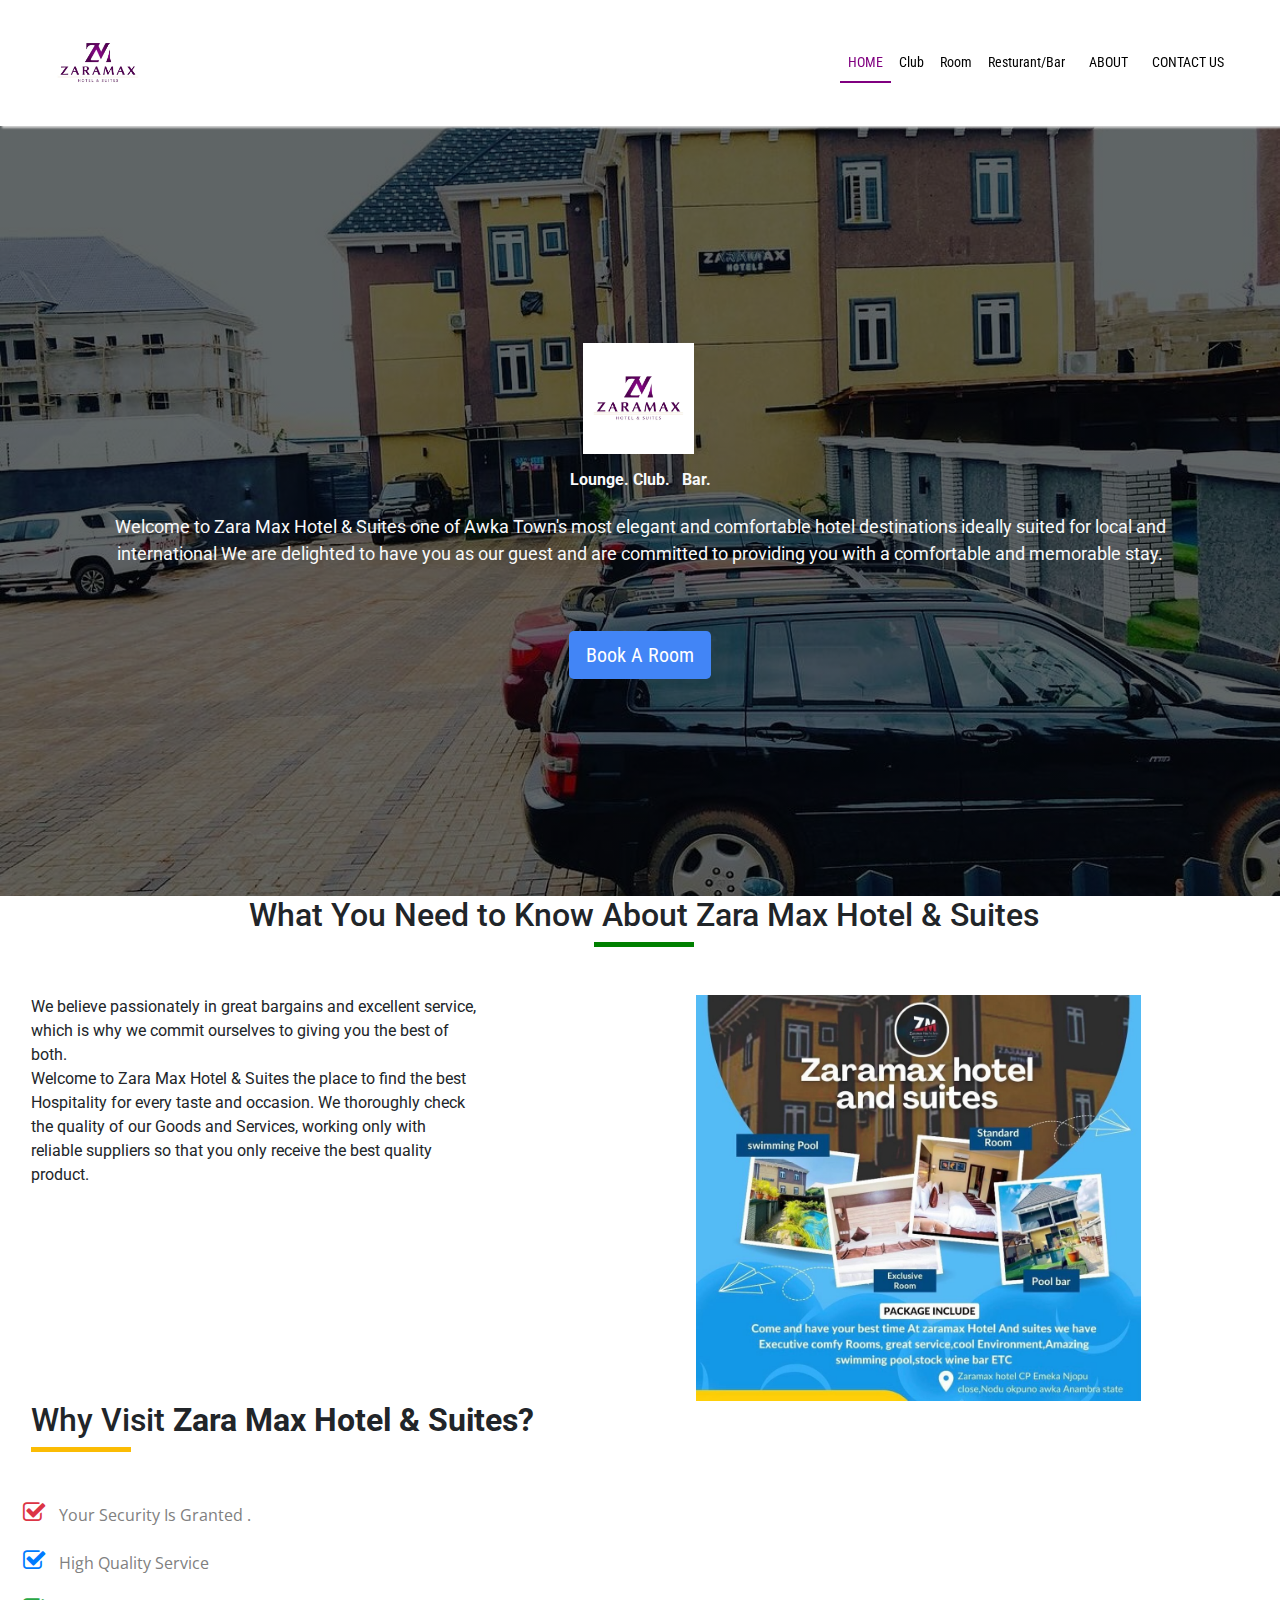
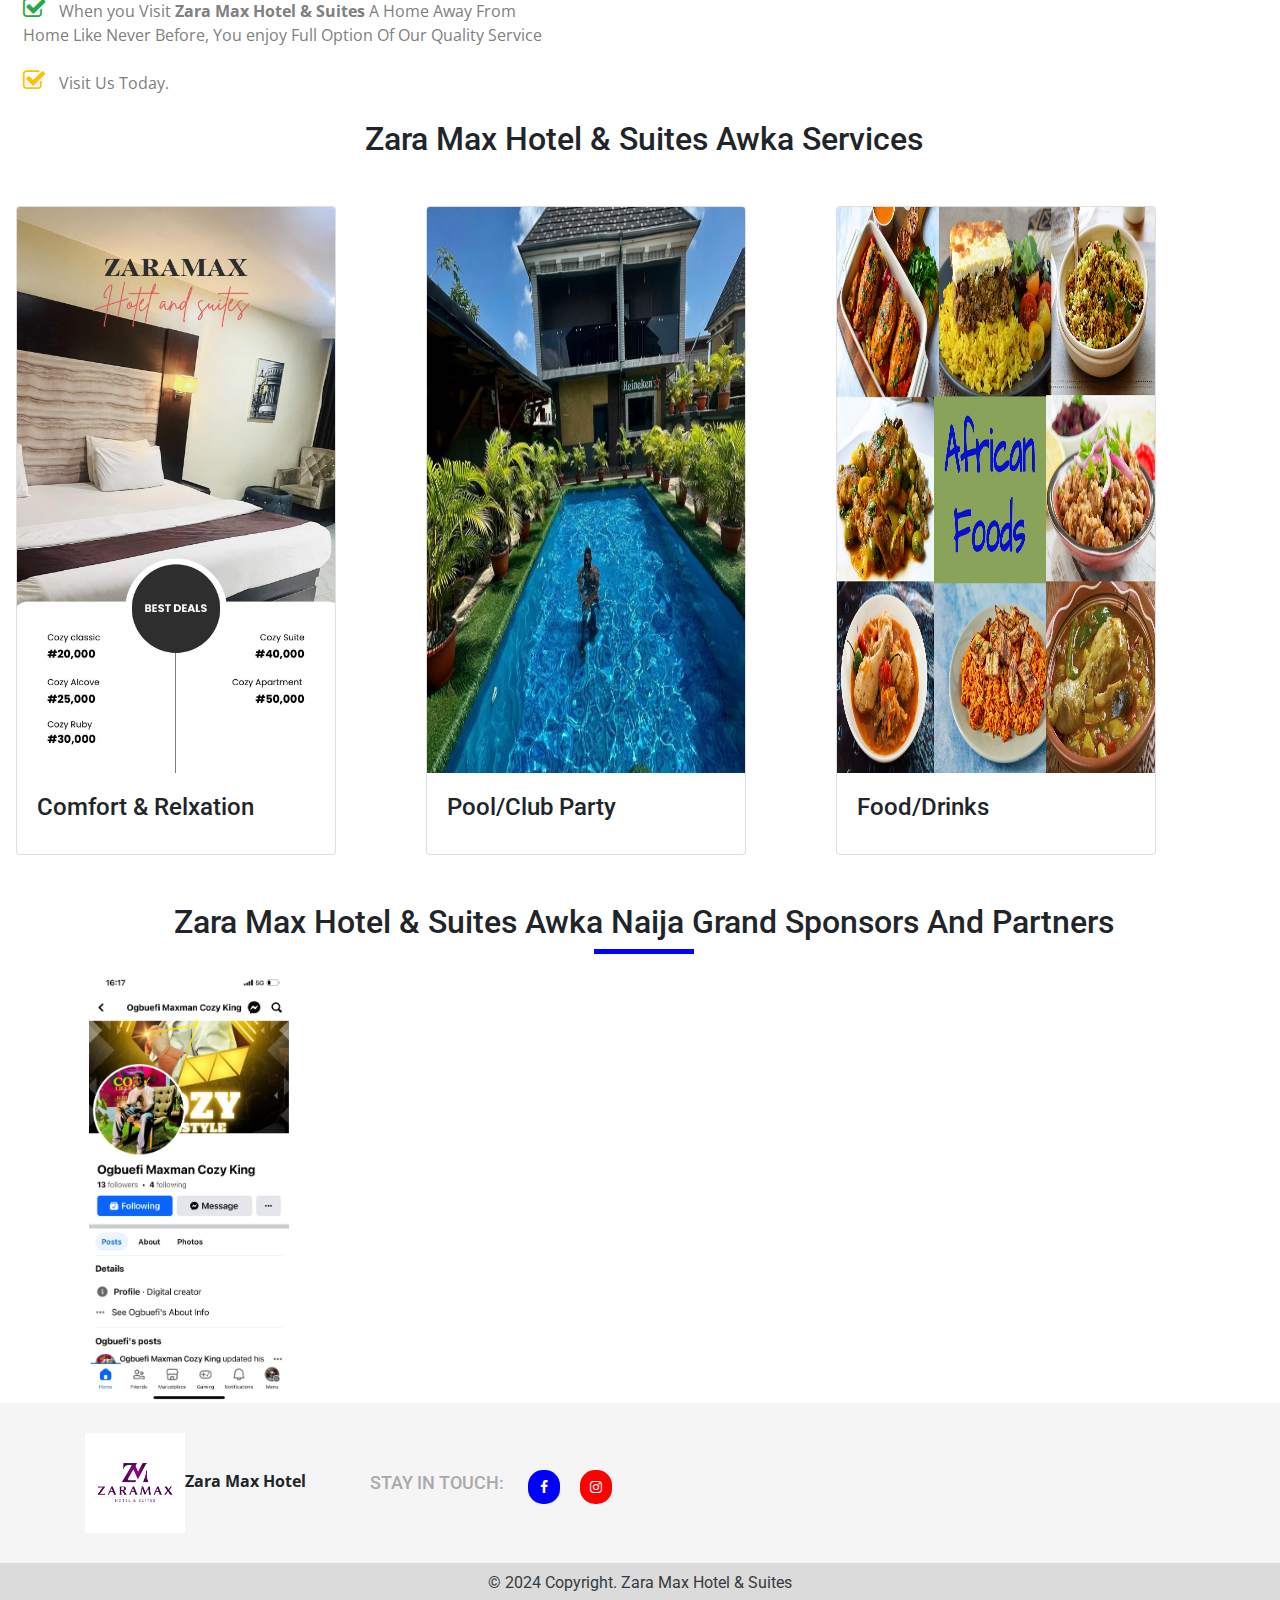
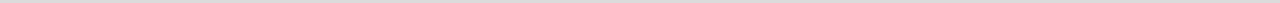
<file: index.html>
<!DOCTYPE html>
<html>

  <head>
    <title>Zara Max Hotel ::Lounge Relxation And Comfort - Google</title>
    <meta  property="og:image" content=" https://miraclechamberlain.github.io/zaramaxhotel/assets/images/pix1.jpg" />
		<link rel="image_src" href=" https://miraclechamberlain.github.io/zaramaxhotel/assets/images/pix1.jpg" />
    <meta charset="UTF-8">
    <meta name="keywords" content="hotel in anambra state, lounge, resturant, Nigeria, awka">
    <meta name="viewport" content="width=device-width, initial-scale=1.0">
    <meta name="author" content="Zara Max Hotel">
    <!-- This link is Google's fonts api -->
    <link href="https://fonts.googleapis.com/css?family=Alegreya|Alegreya+Sans|Open+Sans|Open+Sans+Condensed:300|Roboto|Roboto+Condensed" rel="stylesheet">
    <link rel="stylesheet" href="assets/css/font-awesome/css/font-awesome.css">
    <link rel="stylesheet" href="assets/css/bootstrap.min.css">
    <link rel="stylesheet" href="assets/css/style.css">
  </head>

  <body>
    <!-- This navbar houses everything at the top - the links, logo and the button and also the sm screen nav button -->
    <nav class="navbar navbar-expand-lg px-5 sticky-top topnav">
      <a class="navbar-brand healthlogo" href="index.html">
        <img src="assets/images/pix1.jpg" >
      </a>
      <!-- Toggler/collapsibe Button -->
      <button class="navbar-toggler sm-menu py-2" type="button" data-toggle="collapse" data-target="#collapsibleNavbar">Menu</button>

      <!-- Links -->
      <div class="collapse navbar-collapse" id="collapsibleNavbar">
        <ul class="navbar-nav topnav-links ml-auto">
          <li class="nav-item py-2">
            <a class="nav-link active" href="index.html"> HOME </a>
          </li>
          <li class="nav-item py-2">
            <a class="nav-link " href="club.html"> Club </a>
          </li>
          <li class="nav-item py-2">
            <a class="nav-link " href="room.html"> Room </a>
          </li>
          <li class="nav-item py-2">
            <a class="nav-link " href="bar.html"> Resturant/Bar </a>
          </li>

                    <li class="nav-item py-2 ml-2">
            <a class="nav-link" href="about.html"> ABOUT </a>
          </li>
          <li class="nav-item py-2 ml-2">
            <a class="nav-link" href="contact.html"> CONTACT US</a>
          </li>
        </ul>
      </div>
    </nav>
    <!-- .................... The navbar stops here -->

    <section class="banner d-flex home-animation">
      <div class="container d-flex flex-column justify-content-center align-items-center">
        <div class="d-flex justify-content-center align-items-center">
          <img src="assets/images/pix1.jpg" class="w-10" alt=" Logo"> &nbsp;
            </div>
        <div class="my-3">
          <h6 class="text-light text-center" style="font-weight: bold;">Lounge.&nbsp;Club. &nbsp; Bar.</h6>
        </div>
        <div>
          <p class="text-light text-center" style="font-size: 18px;">
          Welcome to Zara Max Hotel & Suites one of Awka Town's most elegant and
          comfortable hotel destinations ideally suited for local and international We
           are delighted to have
          you as our guest and are committed to providing you with a comfortable and memorable stay.
              </p>
        </div>
        <div class="membershipBtn mt-5">
          <a href="room.html" class="btn btn-lg">Book A Room</a>
        </div>
      </div>
    </section>

    <section class=" ml-2 about home-animation">
      <div class="about-header mb-5">
        <h2 class="text-center">What You Need to Know About Zara Max Hotel & Suites</h2>
        <div id="line"></div>
      </div>

      <div class=" ml-2 imgText container">
        <div class="row">
          <div class="about-text col-md-5">
            <p class="">
              We believe passionately in great bargains and excellent service, which is why we
              commit ourselves to giving you the best of both. <br>
               Welcome to  Zara Max Hotel & Suites the place
              to find the best Hospitality for every taste and occasion.
              We thoroughly check the
              quality of our Goods and Services, working only with reliable suppliers so that you
              only receive the best quality product.
            </p>
          </div>
          <div class="col-md-2"></div>
          <div class="  about-img col-md-5">
            <img src="assets/images/pix3.jpg" width="100%" height="100%" >
          </div>
        </div>
      </div>
    </section>

    <section class="ml-2 whyJoinhealth container home-animation">
      <div class=" ml-2 whyJoinhealth-header mb-5">
        <h2>Why Visit <b>Zara Max Hotel & Suites?</b></h2>
        <div id="line"></div>
      </div>
      <div class="row">
        <div class="col-md-6">
          <i class="fa fa-check-square-o text-danger fa-1x mb-4">
            <span class="ml-2">Your Security Is Granted .</span>
          </i> <br>
          <i class="fa fa-check-square-o text-primary fa-1x mb-4">
            <span class="ml-2"> High Quality Service
            </span>
          </i>
          <i class="fa fa-check-square-o text-success fa-1x mb-4">
            <span class="ml-2">When you Visit <b>Zara Max Hotel & Suites</b>
              A Home Away From Home Like Never Before, You enjoy Full Option Of Our Quality
              Service
            </span>
          </i>
          <i class="fa fa-check-square-o text-warning fa-1x">
            <span class="ml-2">Visit Us Today.</span>
          </i>
        </div>
        <div class="col-md-2"></div>
        <div class="col-md-4">
          <!-- This is for the carousel image for  -->
        </div>
      </div>
    </section>

    <section class="ml-2 home-animation mt-4">
      <div class="about-header mb-5">
        <h2 class="text-center">Zara Max Hotel & Suites Awka Services</h2>
        <div id="line"></div>
      </div>
      <div class=" ml-2 container">
        <div class="row justify-content-between">
          <div class="card " style="width: 20rem;">
            <img class="card-img-top" src="assets/images/pix4.jpg" width="100%" height="100%">
            <div class="card-body">
              <h4 class="card-title">Comfort  & Relxation</h4>
            </div>
          </div>
          <div class="card" style="width: 20rem;">
            <img class="card-img-top" src="assets/images/pix5.jpg" width="100%" height="100%">
            <div class="card-body">
              <h4 class="card-title">Pool/Club Party</h4>
            </div>
          </div>
          <div class="card " style="width: 20rem;">
            <img class="card-img-top" src="assets/images/pix6.jpg" width="100%" height="100%">
            <div class="card-body">
              <h4 class="card-title">Food/Drinks</h4>
            </div>
          </div>
        </div>
      </div>
    </section>

    <section class=" ml-2 partnersAndSponsors home-animation mt-2">
      <div class="container">
        <div class="partnersAndSponsorsHeader mb-3 mt-5">
          <h2 class="text-center">Zara Max Hotel & Suites Awka Naija Grand Sponsors And Partners</h2>
          <div id="line"></div>
        </div>
        <div class="row align-items-center">
          <div class="col-md-3 googleLogo">
            <a href=""><img src="assets/images/pix7.jpg" ></a>
          </div>

        </div>
      </div>
    </section>

    <footer>
      <div class="container">
        <div class="row">
          <div class="col-md-3">
            <img src="assets/images/pix1.jpg"  width="100px" ><b style="font-family: 'Open Sans', sans-serif;">Zara Max Hotel </b>
          </div>
          <div class="col-md-4 d-flex align-items-center mt-2">
            <h4 class="mr-4">STAY IN TOUCH:</h4>
            <a href=""><i class="fa fa-facebook"></i></a>
              <a href=""><i class="fa fa-instagram"></i></a>
  					 </div>
        </div>
      </div>
    </footer>
    <div class="text-center text-dark py-2" style="background-color: #dbdbdb;">
      <p class="m-0">&copy; 2024 Copyright. Zara Max Hotel & Suites</p>
    </div>




    <script src="assets/js/jquery.js" charset="utf-8"></script>
    <script src="assets/js/popper.min.js" charset="utf-8"></script>
    <script src="assets/js/bootstrap.min.js" charset="utf-8"></script>
  </body>
</html>
</file>
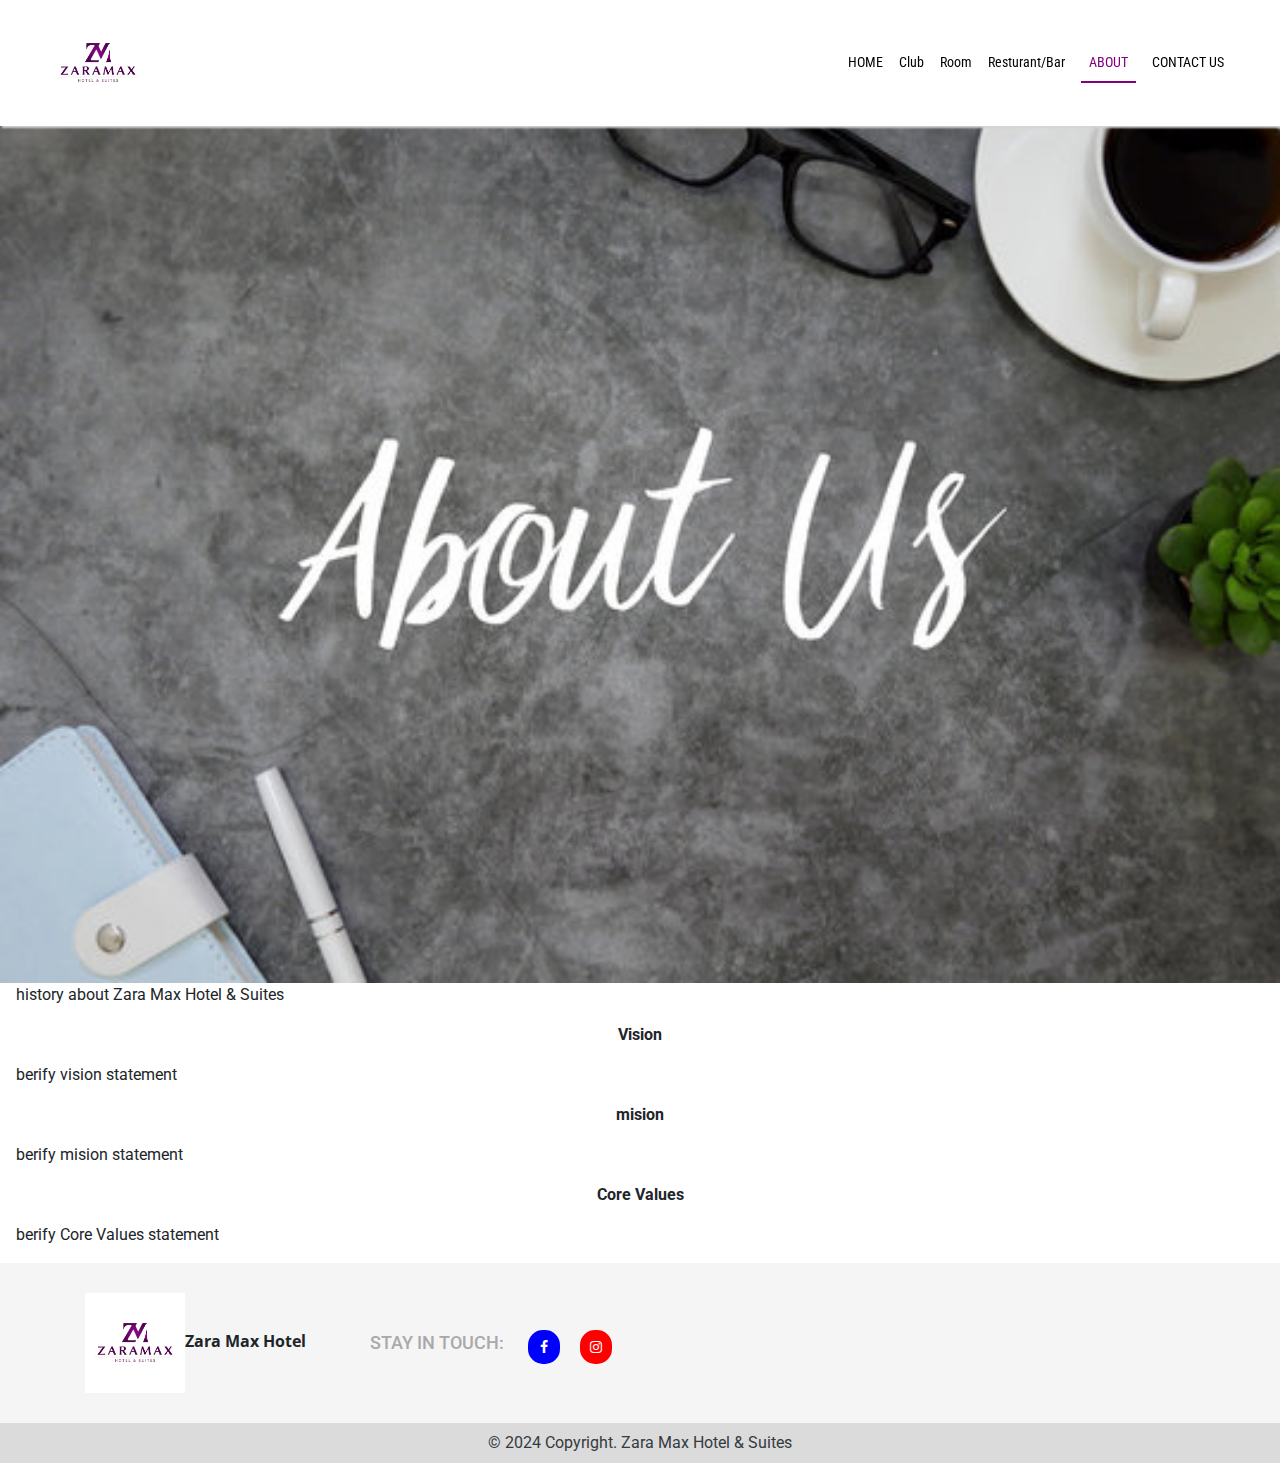
<file: about.html>
<!DOCTYPE html>
<html>

  <head>
    <title>Zara Max Hotel ::Lounge Relxation And Comfort - Google</title>
    <meta  property="og:image" content=" https://miraclechamberlain.github.io/zaramaxhotel/assets/images/pix1.jpg" />
		<link rel="image_src" href=" https://miraclechamberlain.github.io/zaramaxhotel/assets/images/pix1.jpg" />
    <meta charset="UTF-8">
    <meta name="keywords" content="hotel in anambra state, lounge, resturant, Nigeria, awka">
    <meta name="viewport" content="width=device-width, initial-scale=1.0">
    <meta name="author" content="Zara Max Hotel">
    <!-- This link is Google's fonts api -->
    <link href="https://fonts.googleapis.com/css?family=Alegreya|Alegreya+Sans|Open+Sans|Open+Sans+Condensed:300|Roboto|Roboto+Condensed" rel="stylesheet">
    <link rel="stylesheet" href="assets/css/font-awesome/css/font-awesome.css">
    <link rel="stylesheet" href="assets/css/bootstrap.min.css">
    <link rel="stylesheet" href="assets/css/style.css">
  </head>

  <body>
    <!-- This navbar houses everything at the top - the links, logo and the button and also the sm screen nav button -->
    <nav class="navbar navbar-expand-lg px-5 sticky-top topnav">
      <a class="navbar-brand healthlogo" href="index.html">
        <img src="assets/images/pix1.jpg" >
      </a>
      <!-- Toggler/collapsibe Button -->
      <button class="navbar-toggler sm-menu py-2" type="button" data-toggle="collapse" data-target="#collapsibleNavbar">Menu</button>

      <!-- Links -->
      <div class="collapse navbar-collapse" id="collapsibleNavbar">
        <ul class="navbar-nav topnav-links ml-auto">
          <li class="nav-item py-2">
            <a class="nav-link " href="index.html"> HOME </a>
          </li>
          <li class="nav-item py-2">
            <a class="nav-link " href="club.html"> Club </a>
          </li>
          <li class="nav-item py-2">
            <a class="nav-link " href="room.html"> Room </a>
          </li>
          <li class="nav-item py-2">
            <a class="nav-link " href="bar.html"> Resturant/Bar </a>
          </li>

                    <li class="nav-item py-2 ml-2">
            <a class="nav-link active" href="about.html"> ABOUT </a>
          </li>
          <li class="nav-item py-2 ml-2">
            <a class="nav-link" href="contact.html"> CONTACT US</a>
          </li>
        </ul>
      </div>
    </nav>

    <section class="mb-0">
        <img src="assets/images/pix17.jpg" class="img-fluid" width="100%" height="100%" alt="Responsive image">
      </section>

      <p class="ml-3"> history about Zara Max Hotel & Suites  </p>

<p class="text-center mt-3"><b>Vision</b></p>
<p class="ml-3"> berify vision statement</p>

<p class="text-center mt-3"><b>mision</b></p>
<p class="ml-3"> berify mision statement</p>

<p class="text-center mt-3"><b>Core Values</b></p>
<p class="ml-3"> berify Core Values statement</p>

<footer>
  <div class="container">
    <div class="row">
      <div class="col-md-3">
        <img src="assets/images/pix1.jpg"  width="100px" ><b style="font-family: 'Open Sans', sans-serif;">Zara Max Hotel </b>
      </div>
      <div class="col-md-4 d-flex align-items-center mt-2">
        <h4 class="mr-4">STAY IN TOUCH:</h4>
        <a href=""><i class="fa fa-facebook"></i></a>
          <a href=""><i class="fa fa-instagram"></i></a>
         </div>
    </div>
  </div>
</footer>
<div class="text-center text-dark py-2" style="background-color: #dbdbdb;">
  <p class="m-0">&copy; 2024 Copyright. Zara Max Hotel & Suites</p>
</div>




<script src="assets/js/jquery.js" charset="utf-8"></script>
<script src="assets/js/popper.min.js" charset="utf-8"></script>
<script src="assets/js/bootstrap.min.js" charset="utf-8"></script>
</body>
</html>
</file>
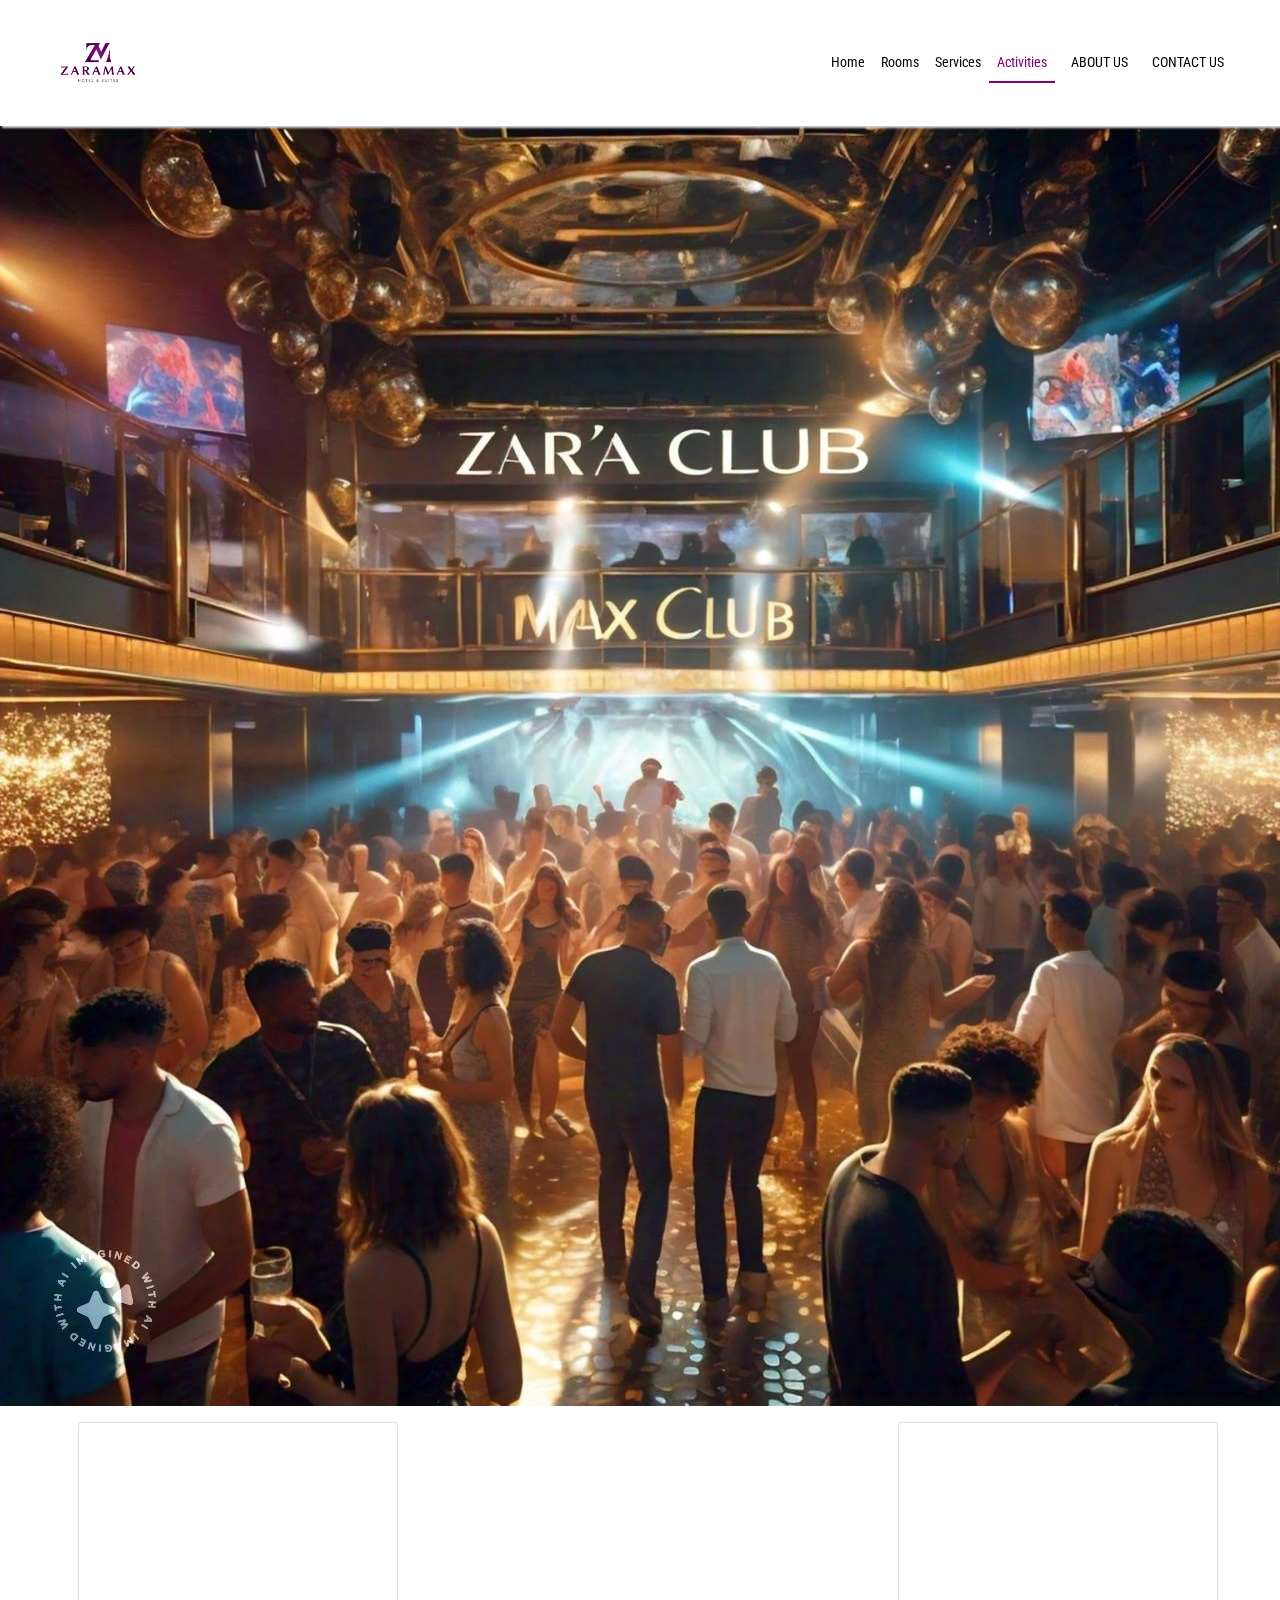
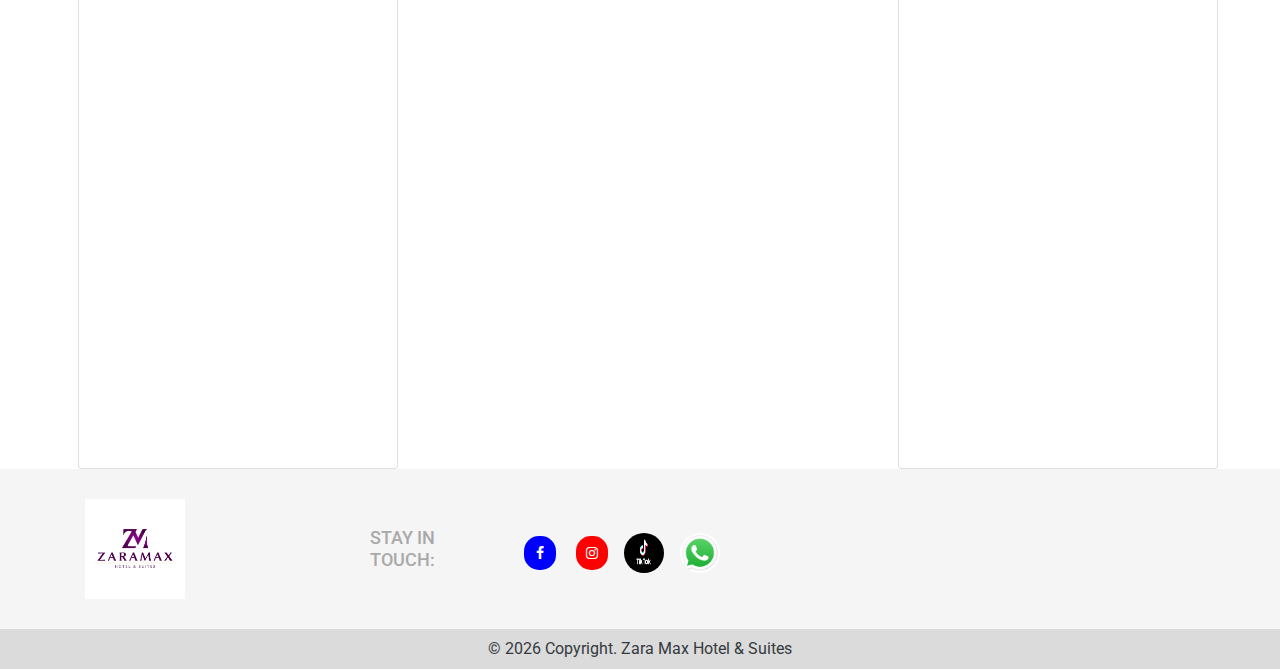
<file: activities.html>
<!DOCTYPE html>
<html>

  <head>
    <title>Zara Max Hotel ::Lounge Relxation And Comfort - Google</title>
    <meta  property="og:image" content=" https://miraclechamberlain.github.io/zaramaxhotel/assets/images/pix1.jpg" />
    <link rel="image_src" href=" https://miraclechamberlain.github.io/zaramaxhotel/assets/images/pix1.jpg" />
    <meta charset="UTF-8">
    <meta name="keywords" content="hotel in anambra state, lounge, resturant, Nigeria, awka">
    <meta name="viewport" content="width=device-width, initial-scale=1.0">
    <meta name="author" content="Zara Max Hotel">
    <!-- This link is Google's fonts api -->
    <link href="https://fonts.googleapis.com/css?family=Alegreya|Alegreya+Sans|Open+Sans|Open+Sans+Condensed:300|Roboto|Roboto+Condensed" rel="stylesheet">
    <link rel="stylesheet" href="assets/css/font-awesome/css/font-awesome.css">
    <link rel="stylesheet" href="assets/css/bootstrap.min.css">
    <link rel="stylesheet" href="assets/css/style.css">
  </head>

  <body>
    <!-- This navbar houses everything at the top - the links, logo and the button and also the sm screen nav button -->
    <nav class="navbar navbar-expand-lg px-5 sticky-top topnav">
      <a class="navbar-brand healthlogo">
        <img src="assets/images/pix1.jpg" >
      </a>
      <!-- Toggler/collapsibe Button -->
      
      <button class="navbar-toggler sm-menu py-2 dropdown-toggle" type="button" data-toggle="collapse" data-target="#collapsibleNavbar">  
      </button>

      <!-- Links -->
      <div class="collapse navbar-collapse" id="collapsibleNavbar">
        <ul class="navbar-nav topnav-links ml-auto">
          <li class="nav-item py-2">
            <a class="nav-link " href="index.html"> Home </a>
          </li>
          <li class="nav-item py-2">
            <a class="nav-link" href="room.html"> Rooms </a>
          </li>
          <li class="nav-item py-2">
            <a class="nav-link " href="service.html"> Services </a>
          </li>
        
<li class="nav-item py-2">
            <a class="nav-link active " href="activities.html"> Activities </a>
          </li>
                         <li class="nav-item py-2 ml-2">
            <a class="nav-link" href="about.html"> ABOUT US </a>
          </li>
          <li class="nav-item py-2 ml-2">
            <a class="nav-link " href="contact.html"> CONTACT US</a>
          </li>
        </ul>
      </div>
    </nav>
<section class="">
        <img src="assets/images/pix8.jpg" class="img-fluid" width="100%" height="100%" alt="Responsive image">
      </section>


<section id="" class="ml-3 mt-3">
  <div class="container home-animation">
  <div class="row justify-content-between ">
             <!-- Live presenters colm 1 start -->
  <div class="card cardadvartmargim" style="width: 20rem;">
<iframe src="https://www.facebook.com/plugins/post.php?href=https%3A%2F%2Fweb.facebook.com%2Fakunaeziri.stanley%2Fposts%2Fpfbid033jcLBvbRU6mATDfE96Esg5qjaR12D9eDLnzGFy7oxxM2WCNMrztpQs4zmQfPARByl&show_text=true&width=500&is_preview=true" width="400" height="645" style="border:none;overflow:hidden" scrolling="no" frameborder="0" allowfullscreen="true" allow="autoplay; clipboard-write; encrypted-media; picture-in-picture; web-share">
  </iframe>
  </div>


  <div class="card cardadvartmargim" style="width: 20rem;">
<iframe src="https://www.facebook.com/plugins/post.php?href=https%3A%2F%2Fweb.facebook.com%2Fakunaeziri.stanley%2Fposts%2Fpfbid02fSZZnLXqZzJx6byK3eG6YpJtCmuKPD63e5iGNQv7ttDBC4d5PHCuY9itriBRy5w7l&show_text=true&width=500&is_preview=true" width="400" height="609" style="border:none;overflow:hidden" scrolling="no" frameborder="0" allowfullscreen="true" allow="autoplay; clipboard-write; encrypted-media; picture-in-picture; web-share">
    </iframe>
  </div>


  </div>
  </div>
  </section>



 <footer>
      <div class="container">
        <div class="row">
          <div class="col-md-3">
            <img src="assets/images/pix1.jpg"  width="100px" ><b style="font-family: 'Open Sans', sans-serif;"> </b>
          </div>
          <div class="col-md-4 d-flex align-items-center mt-2">
            <h4 class="mr-4">STAY IN TOUCH:</h4>
            <a href="https://web.facebook.com/profile.php?id=61559666452221"><i class="fa fa-facebook"></i></a>
              <a href="https://www.instagram.com/zaramaxhotel_/"><i class="fa fa-instagram"></i></a>
              <a href="https://www.tiktok.com/@zaramaxhotel ">
              <img src="assets/images/titok.jpg" class="rounded-circle ml-3" width="40" height="40"  alt=""></a>
              <a href=" https://wa.me/+2348137182833?text=urlencodedtext">
              <img src="assets/images/pix32.jpg" class="rounded-circle ml-3" width="40" height="40"  alt=""></a>
             </div>
        </div>
      </div>
    </footer>
    <div class="text-center text-dark py-2" style="background-color: #dbdbdb;">
      <p class="m-0">&copy; 2026 Copyright. Zara Max Hotel & Suites</p>
    </div>





    <script src="assets/js/jquery.js" charset="utf-8"></script>
    <script src="assets/js/popper.min.js" charset="utf-8"></script>
    <script src="assets/js/bootstrap.min.js" charset="utf-8"></script>
  </body>
</html>
</file>
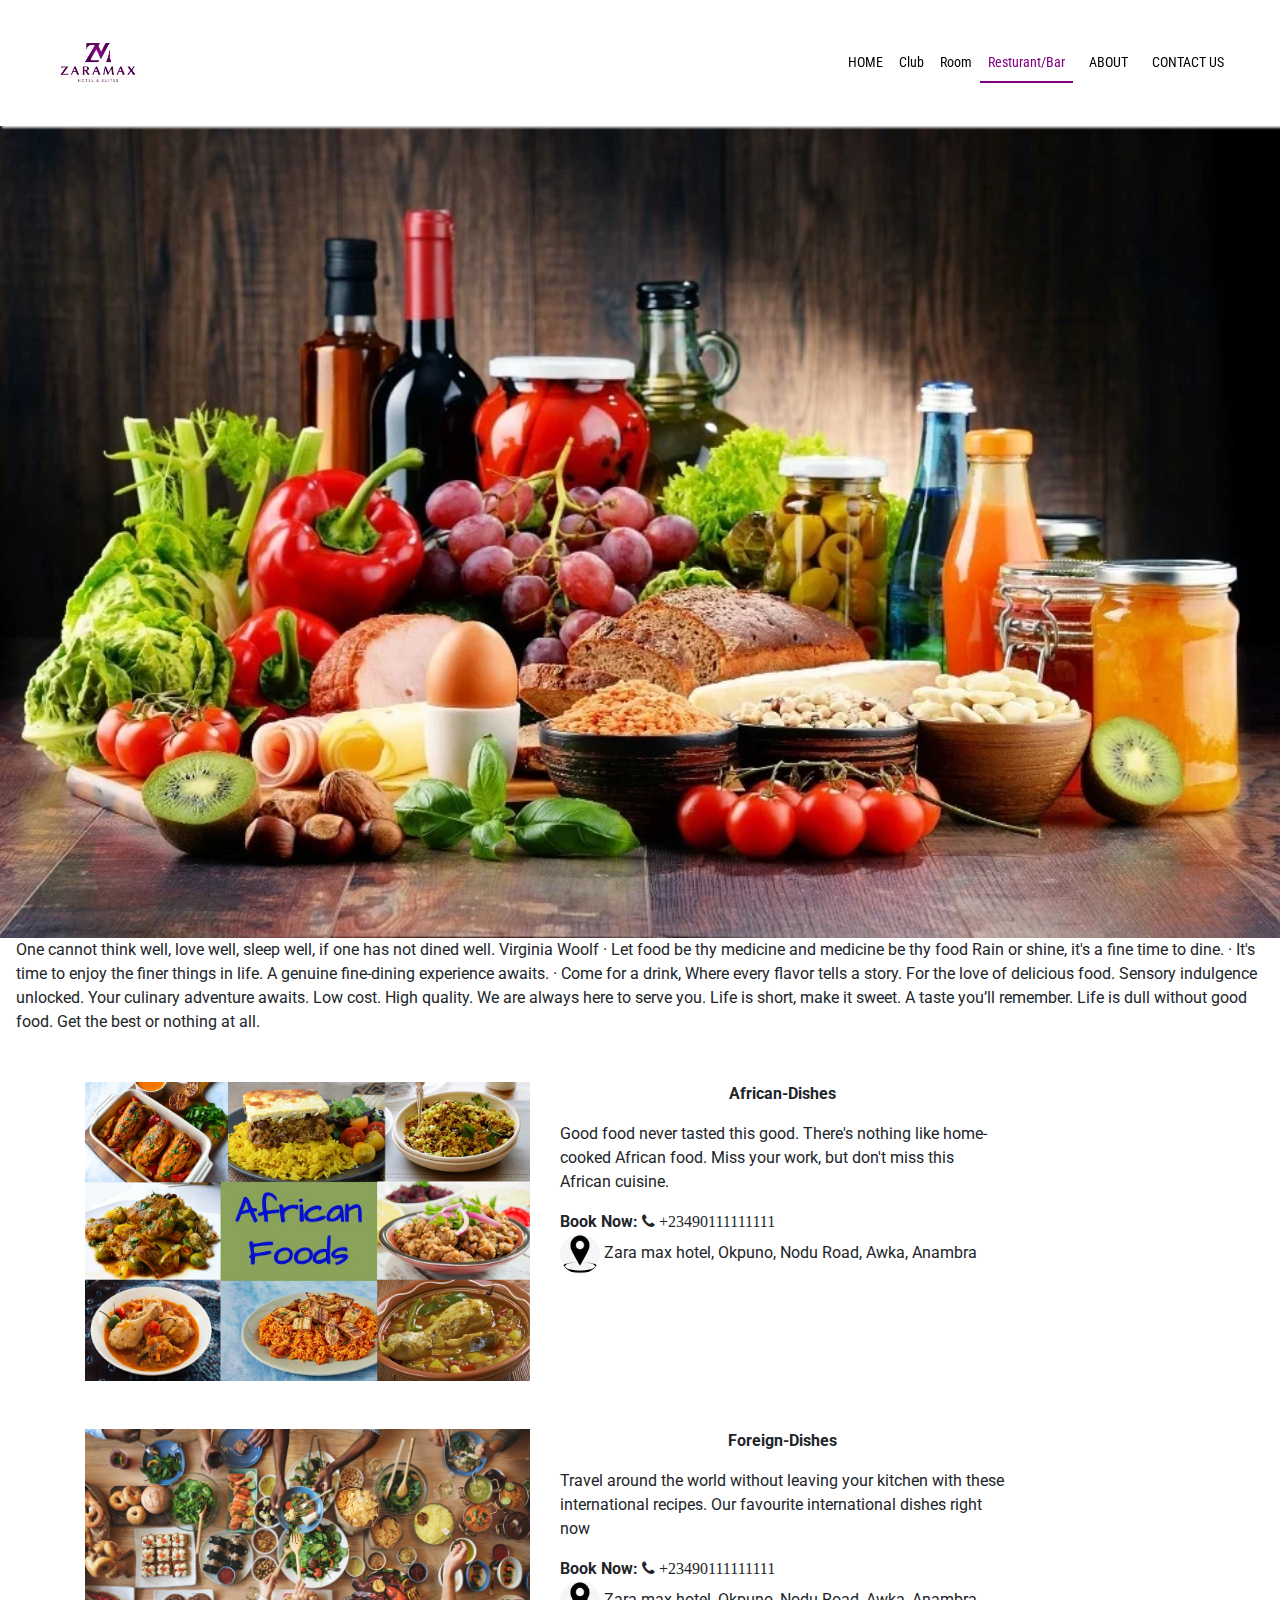
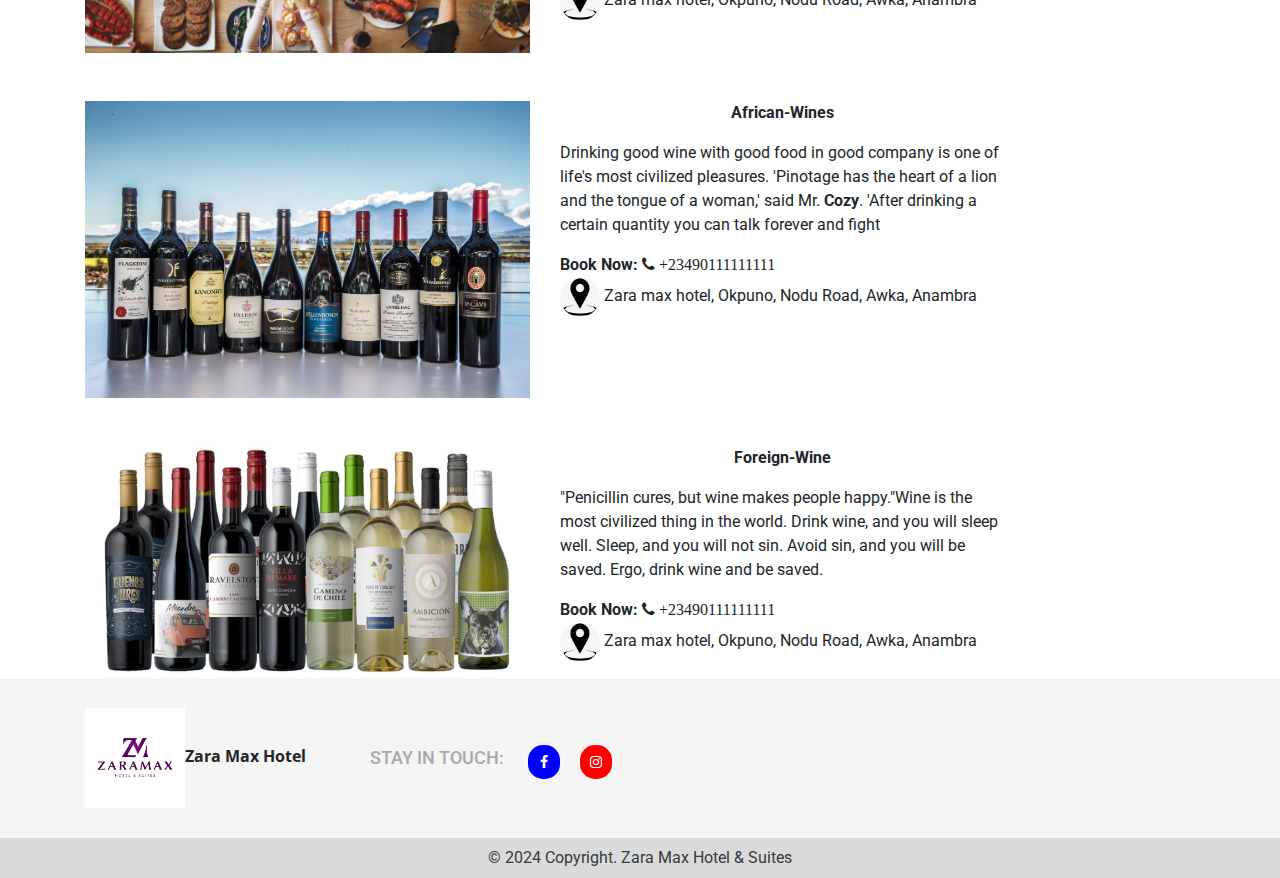
<file: bar.html>
<!DOCTYPE html>
<html>

  <head>
    <title>Zara Max Hotel ::Lounge Relxation And Comfort - Google</title>
    <meta  property="og:image" content=" https://miraclechamberlain.github.io/zaramaxhotel/assets/images/pix1.jpg" />
		<link rel="image_src" href=" https://miraclechamberlain.github.io/zaramaxhotel/assets/images/pix1.jpg" />
    <meta charset="UTF-8">
    <meta name="keywords" content="hotel in anambra state, lounge, resturant, Nigeria, awka">
    <meta name="viewport" content="width=device-width, initial-scale=1.0">
    <meta name="author" content="Zara Max Hotel">
    <!-- This link is Google's fonts api -->
    <link href="https://fonts.googleapis.com/css?family=Alegreya|Alegreya+Sans|Open+Sans|Open+Sans+Condensed:300|Roboto|Roboto+Condensed" rel="stylesheet">
    <link rel="stylesheet" href="assets/css/font-awesome/css/font-awesome.css">
    <link rel="stylesheet" href="assets/css/bootstrap.min.css">
    <link rel="stylesheet" href="assets/css/style.css">
  </head>

  <body>
    <!-- This navbar houses everything at the top - the links, logo and the button and also the sm screen nav button -->
    <nav class="navbar navbar-expand-lg px-5 sticky-top topnav">
      <a class="navbar-brand healthlogo" href="index.html">
        <img src="assets/images/pix1.jpg" >
      </a>
      <!-- Toggler/collapsibe Button -->
      <button class="navbar-toggler sm-menu py-2" type="button" data-toggle="collapse" data-target="#collapsibleNavbar">Menu</button>

      <!-- Links -->
      <div class="collapse navbar-collapse" id="collapsibleNavbar">
        <ul class="navbar-nav topnav-links ml-auto">
          <li class="nav-item py-2">
            <a class="nav-link " href="index.html"> HOME </a>
          </li>
          <li class="nav-item py-2">
            <a class="nav-link " href="club.html"> Club </a>
          </li>
          <li class="nav-item py-2">
            <a class="nav-link " href="room.html"> Room </a>
          </li>
          <li class="nav-item py-2">
            <a class="nav-link active" href="bar.html"> Resturant/Bar </a>
          </li>
        
                    <li class="nav-item py-2 ml-2">
            <a class="nav-link" href="about.html"> ABOUT </a>
          </li>
          <li class="nav-item py-2 ml-2">
            <a class="nav-link" href="contact.html"> CONTACT US</a>
          </li>
        </ul>
      </div>
    </nav>
    <!-- .................... The navbar stops here -->
    <section class="">
    		<img src="assets/images/rs.jpg" class="img-fluid" width="100%" height="100%" alt="Responsive image">
    	</section>

      <p class="ml-3">One cannot think well, love well, sleep well, if one has
           not dined well. Virginia Woolf · Let food be thy medicine and medicine be thy food
           Rain or shine, it's a fine time to dine. · It's time to enjoy the finer things in life.
            A genuine fine-dining experience awaits. · Come for a drink,
            Where every flavor tells a story.
    For the love of delicious food.
    Sensory indulgence unlocked.
    Your culinary adventure awaits.
    Low cost. High quality.
    We are always here to serve you.
    Life is short, make it sweet.
    A taste you’ll remember.
    Life is dull without good food.
    Get the best or nothing at all.
       </p>

          			  <!--  ap start -->
    <section id="" class="mt-5">
    <div class="container mt-2 home-animation welcome-speech">
    <div class="row">
      <div class="about-img col-md-5">
      <img src="assets/images/African-Food.jpg" width="100%" height="100%" alt="">
      </div>
    <div class="about-text col-md-5">
    <p class="text-center"><b>African-Dishes</b></p>
    	<p class="">
     Good food never tasted this good. There's nothing like home-cooked African food.
     Miss your work, but don't miss this African cuisine.
     </p>
     <p>
     <b>Book Now:</b> <span class="fa fa-phone"> +23490111111111</span>
     <br>	<img src="assets/images/address.jpg" width="40px" height="40px" class="rounded-circle" alt="">
     <span>  Zara max hotel, Okpuno, Nodu Road, Awka, Anambra</span>
     </p>
     </p>
    </div>

    </div>
    </div>
    </section>
    <!--  ap start -->
    <section id="" class="mt-5">
    <div class="container mt-2 home-animation welcome-speech">
    <div class="row">
    <div class="about-img col-md-5">
    <img src="assets/images/foreignfood.jpg" width="100%" height="100%" alt="">
    </div>
    <div class="about-text col-md-5">
    <p class="text-center"><b>Foreign-Dishes</b></p>
    <p class="">
     Travel around the world without leaving your kitchen with these international recipes.
     Our favourite international dishes right now
    </p>
    <p>
    <b>Book Now:</b> <span class="fa fa-phone"> +23490111111111</span>
    <br>	<img src="assets/images/address.jpg" width="40px" height="40px" class="rounded-circle" alt="">
    <span>  Zara max hotel, Okpuno, Nodu Road, Awka, Anambra</span>
    </p>
    </p>
    </div>

    </div>
    </div>
    </section>
    <!--  ap start -->
    <section id="" class="mt-5">
    <div class="container mt-2 home-animation welcome-speech">
    <div class="row">
    <div class="about-img col-md-5">
    <img src="assets/images/africawine.jpg" width="100%" height="100%" alt="">
    </div>
    <div class="about-text col-md-5">
    <p class="text-center"><b>African-Wines</b></p>
    <p class="">
    Drinking good wine with good food in good company is one of life's most civilized pleasures.
    'Pinotage has the heart of a lion and the tongue of a woman,' said Mr. <b>Cozy</b>.
    'After drinking a certain quantity you can talk forever and fight
    </p>
    <p>
    <b>Book Now:</b> <span class="fa fa-phone"> +23490111111111</span>
    <br>	<img src="assets/images/address.jpg" width="40px" height="40px" class="rounded-circle" alt="">
    <span>  Zara max hotel, Okpuno, Nodu Road, Awka, Anambra</span>
    </p>
    </p>
    </div>

    </div>
    </div>
    </section>
    <!--  ap start -->
    <section id="" class="mt-5">
    <div class="container mt-2 home-animation welcome-speech">
    <div class="row">
    <div class="about-img col-md-5">
    <img src="assets/images/foreign.jpg" width="100%" height="100%" alt="">
    </div>
    <div class="about-text col-md-5">
    <p class="text-center"><b>Foreign-Wine</b></p>
    <p class="">
    "Penicillin cures, but wine makes people happy."Wine is the most civilized thing in the world.
    Drink wine, and you will sleep well. Sleep, and you will not sin. Avoid sin, and you will be saved.
    Ergo, drink wine and be saved.
    </p>
    <p>
    <b>Book Now:</b> <span class="fa fa-phone"> +23490111111111</span>
    <br>	<img src="assets/images/address.jpg" width="40px" height="40px" class="rounded-circle" alt="">
    <span>  Zara max hotel, Okpuno, Nodu Road, Awka, Anambra</span>
    </p>
    </p>
    </div>

    </div>
    </div>
    </section>

      <footer>
        <div class="container">
          <div class="row">
            <div class="col-md-3">
              <img src="assets/images/pix1.jpg"  width="100px" ><b style="font-family: 'Open Sans', sans-serif;">Zara Max Hotel </b>
            </div>
            <div class="col-md-4 d-flex align-items-center mt-2">
              <h4 class="mr-4">STAY IN TOUCH:</h4>
              <a href=""><i class="fa fa-facebook"></i></a>
                <a href=""><i class="fa fa-instagram"></i></a>
               </div>
          </div>
        </div>
      </footer>
      <div class="text-center text-dark py-2" style="background-color: #dbdbdb;">
        <p class="m-0">&copy; 2024 Copyright. Zara Max Hotel & Suites</p>
      </div>




      <script src="assets/js/jquery.js" charset="utf-8"></script>
      <script src="assets/js/popper.min.js" charset="utf-8"></script>
      <script src="assets/js/bootstrap.min.js" charset="utf-8"></script>
    </body>
    </html>
</file>
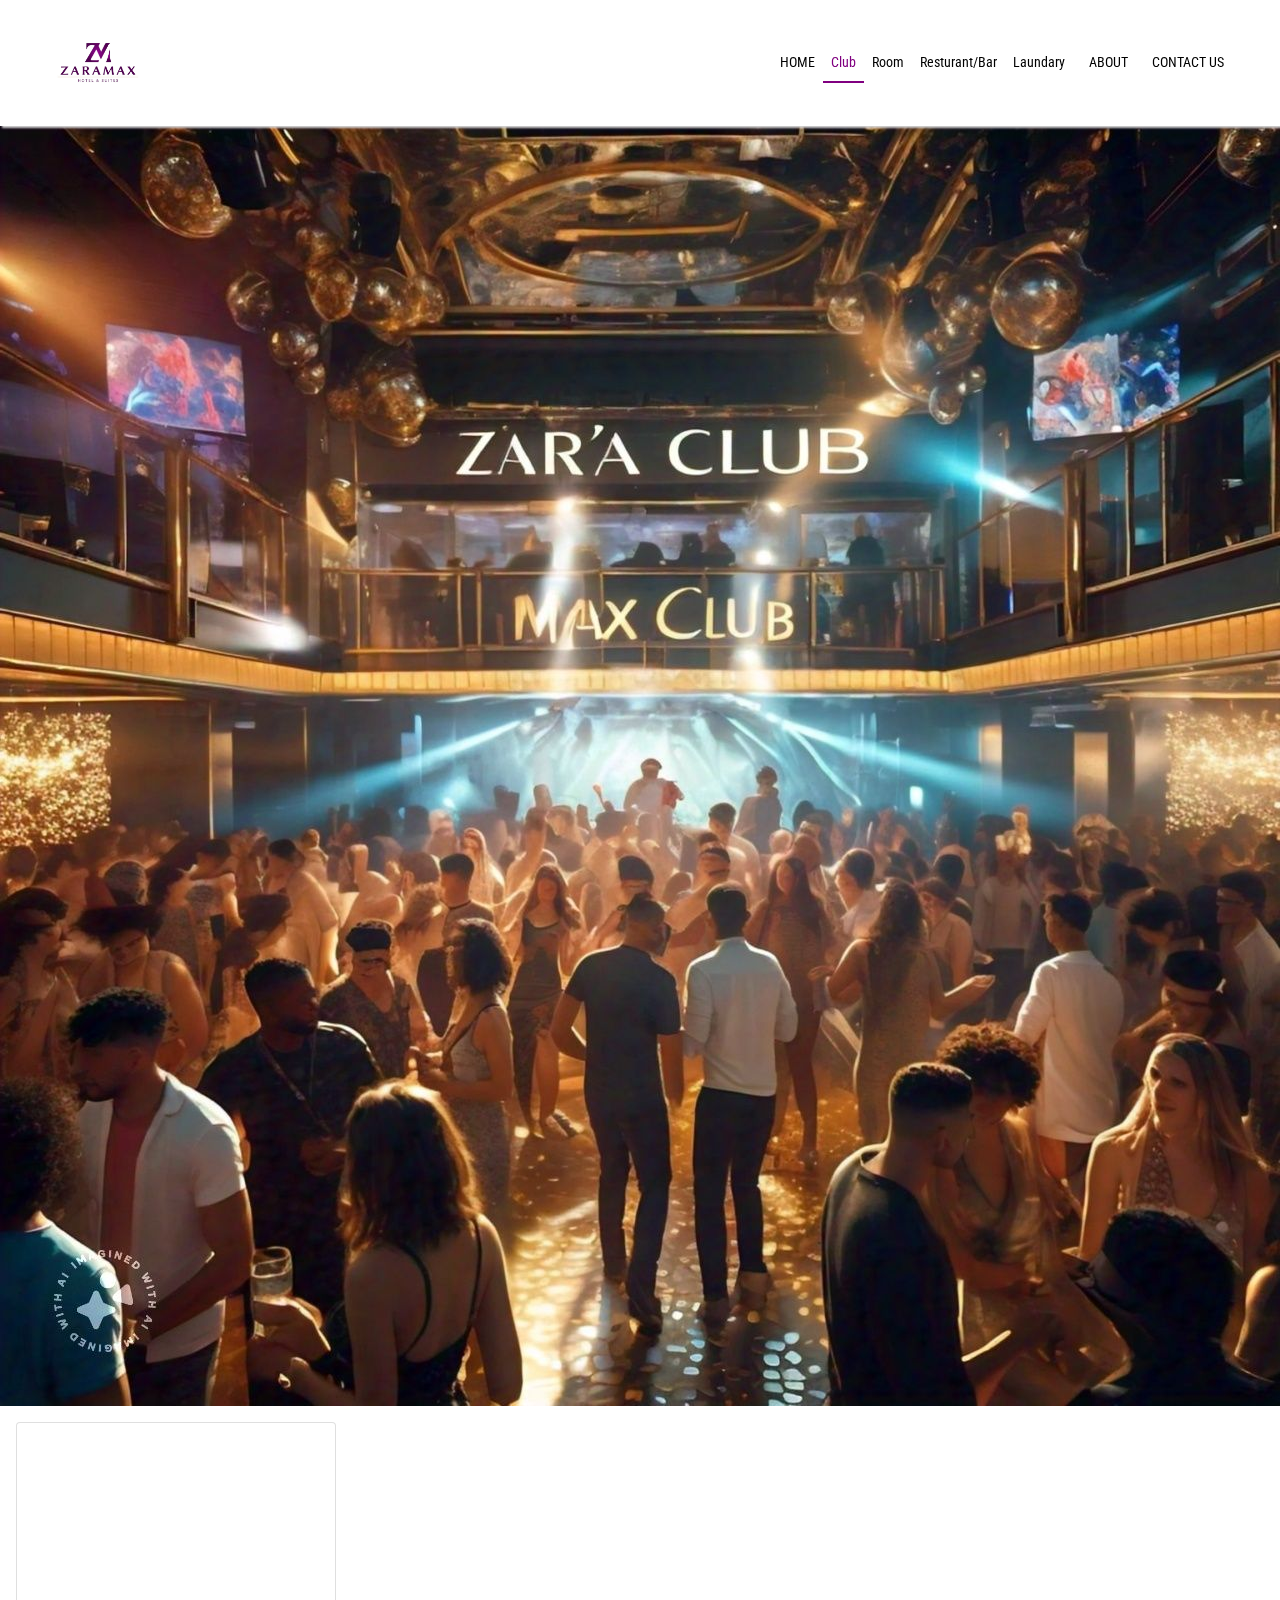
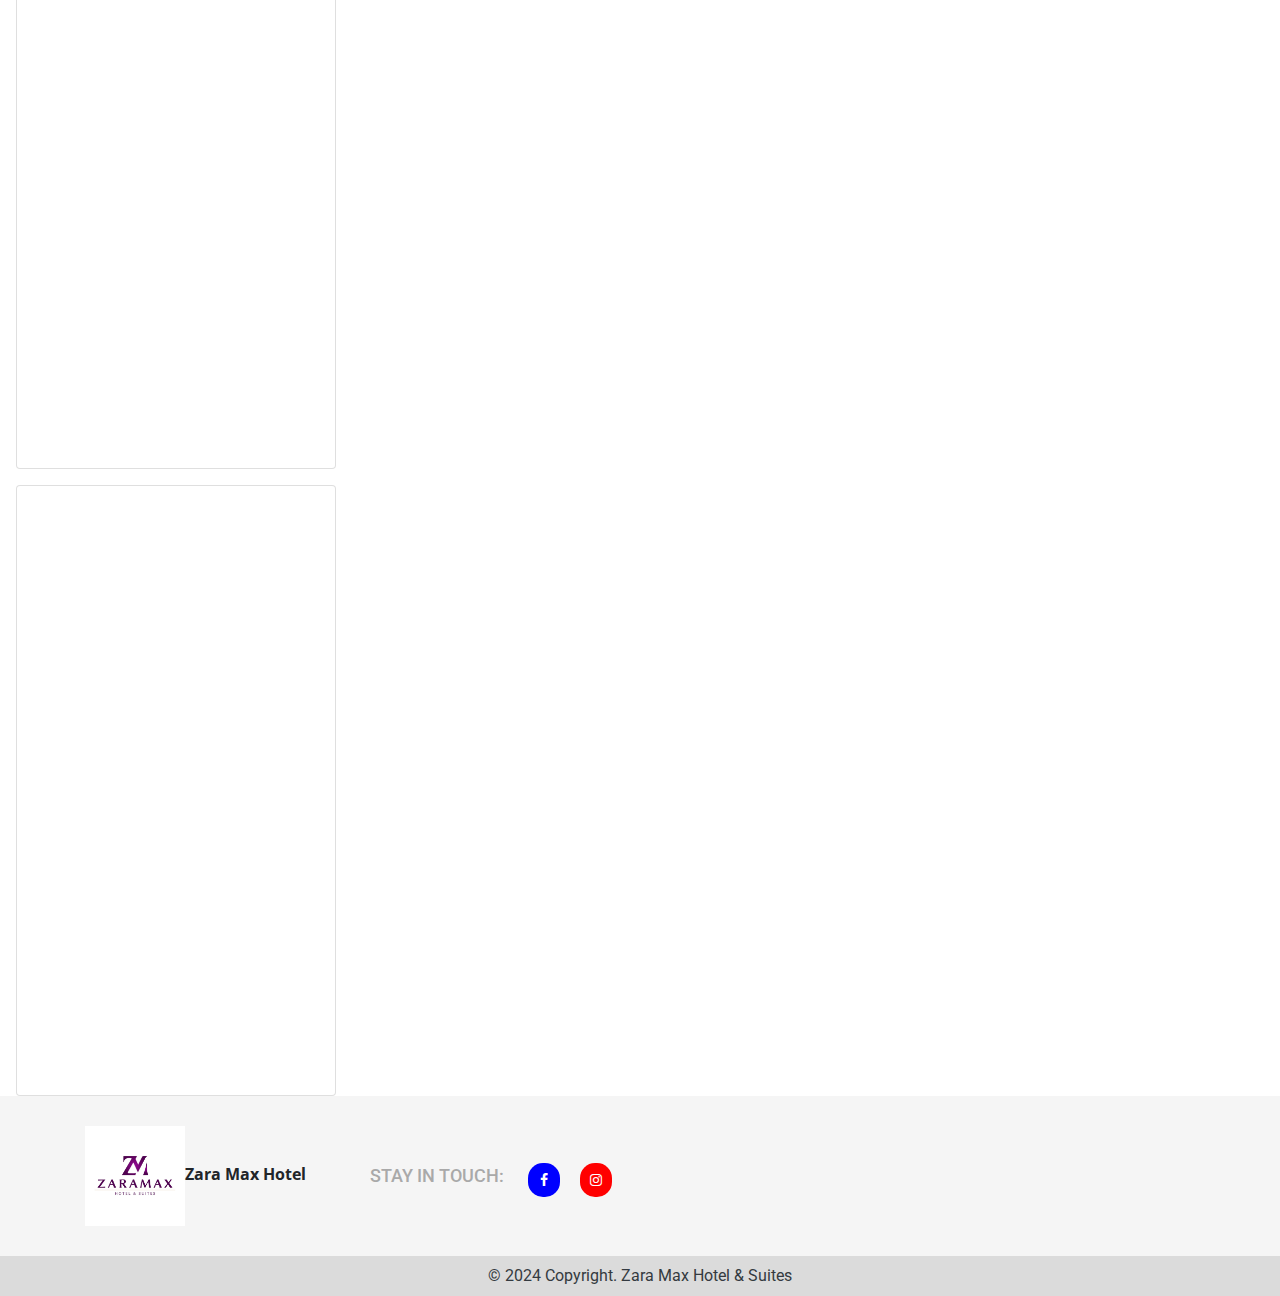
<file: club.html>
<!DOCTYPE html>
<html>

  <head>
    <title>Zara Max Hotel ::Lounge Relxation And Comfort - Google</title>
    <meta  property="og:image" content=" https://miraclechamberlain.github.io/zaramaxhotel/assets/images/pix1.jpg" />
		<link rel="image_src" href=" https://miraclechamberlain.github.io/zaramaxhotel/assets/images/pix1.jpg" />
    <meta charset="UTF-8">
    <meta name="keywords" content="hotel in anambra state, lounge, resturant, Nigeria, awka">
    <meta name="viewport" content="width=device-width, initial-scale=1.0">
    <meta name="author" content="Zara Max Hotel">
    <!-- This link is Google's fonts api -->
    <link href="https://fonts.googleapis.com/css?family=Alegreya|Alegreya+Sans|Open+Sans|Open+Sans+Condensed:300|Roboto|Roboto+Condensed" rel="stylesheet">
    <link rel="stylesheet" href="assets/css/font-awesome/css/font-awesome.css">
    <link rel="stylesheet" href="assets/css/bootstrap.min.css">
    <link rel="stylesheet" href="assets/css/style.css">
  </head>

  <body>
    <!-- This navbar houses everything at the top - the links, logo and the button and also the sm screen nav button -->
    <nav class="navbar navbar-expand-lg px-5 sticky-top topnav">
      <a class="navbar-brand healthlogo" href="index.html">
        <img src="assets/images/pix1.jpg" >
      </a>
      <!-- Toggler/collapsibe Button -->
      <button class="navbar-toggler sm-menu py-2" type="button" data-toggle="collapse" data-target="#collapsibleNavbar">Menu</button>

      <!-- Links -->
      <div class="collapse navbar-collapse" id="collapsibleNavbar">
        <ul class="navbar-nav topnav-links ml-auto">
          <li class="nav-item py-2">
            <a class="nav-link " href="index.html"> HOME </a>
          </li>
          <li class="nav-item py-2">
            <a class="nav-link active" href="club.html"> Club </a>
          </li>
          <li class="nav-item py-2">
            <a class="nav-link " href="room.html"> Room </a>
          </li>
          <li class="nav-item py-2">
            <a class="nav-link " href="bar.html"> Resturant/Bar </a>
          </li>
          <li class="nav-item py-2">
            <a class="nav-link " href="laundary.html"> Laundary </a>
          </li>
                    <li class="nav-item py-2 ml-2">
            <a class="nav-link" href="about.html"> ABOUT </a>
          </li>
          <li class="nav-item py-2 ml-2">
            <a class="nav-link" href="contact.html"> CONTACT US</a>
          </li>
        </ul>
      </div>
    </nav>
    <!-- .................... The navbar stops here -->
    <section class="">
    		<img src="assets/images/pix8.jpg" class="img-fluid" width="100%" height="100%" alt="Responsive image">
    	</section>
<section class="ml-3 mt-3">
  <div class="card smallscreen cardmargin margintop" style="width: 20rem;">
  <iframe src="https://www.facebook.com/plugins/post.php?href=https%3A%2F%2Fweb.facebook.com%2Fakunaeziri.stanley%2Fposts%2Fpfbid033jcLBvbRU6mATDfE96Esg5qjaR12D9eDLnzGFy7oxxM2WCNMrztpQs4zmQfPARByl&show_text=true&width=500&is_preview=true" width="400" height="645" style="border:none;overflow:hidden" scrolling="no" frameborder="0" allowfullscreen="true" allow="autoplay; clipboard-write; encrypted-media; picture-in-picture; web-share">
  </iframe>
  </div>
</section>

<section class="ml-3 mt-3">
  <div class="card smallscreen cardmargin margintop" style="width: 20rem;">
    <iframe src="https://www.facebook.com/plugins/post.php?href=https%3A%2F%2Fweb.facebook.com%2Fakunaeziri.stanley%2Fposts%2Fpfbid02fSZZnLXqZzJx6byK3eG6YpJtCmuKPD63e5iGNQv7ttDBC4d5PHCuY9itriBRy5w7l&show_text=true&width=500&is_preview=true" width="400" height="609" style="border:none;overflow:hidden" scrolling="no" frameborder="0" allowfullscreen="true" allow="autoplay; clipboard-write; encrypted-media; picture-in-picture; web-share">
    </iframe>
  </div>
</section>



    <footer>
      <div class="container">
        <div class="row">
          <div class="col-md-3">
            <img src="assets/images/pix1.jpg"  width="100px" ><b style="font-family: 'Open Sans', sans-serif;">Zara Max Hotel </b>
          </div>
          <div class="col-md-4 d-flex align-items-center mt-2">
            <h4 class="mr-4">STAY IN TOUCH:</h4>
            <a href=""><i class="fa fa-facebook"></i></a>
              <a href=""><i class="fa fa-instagram"></i></a>
             </div>
        </div>
      </div>
    </footer>
    <div class="text-center text-dark py-2" style="background-color: #dbdbdb;">
      <p class="m-0">&copy; 2024 Copyright. Zara Max Hotel & Suites</p>
    </div>




    <script src="assets/js/jquery.js" charset="utf-8"></script>
    <script src="assets/js/popper.min.js" charset="utf-8"></script>
    <script src="assets/js/bootstrap.min.js" charset="utf-8"></script>
  </body>
  </html>
</file>
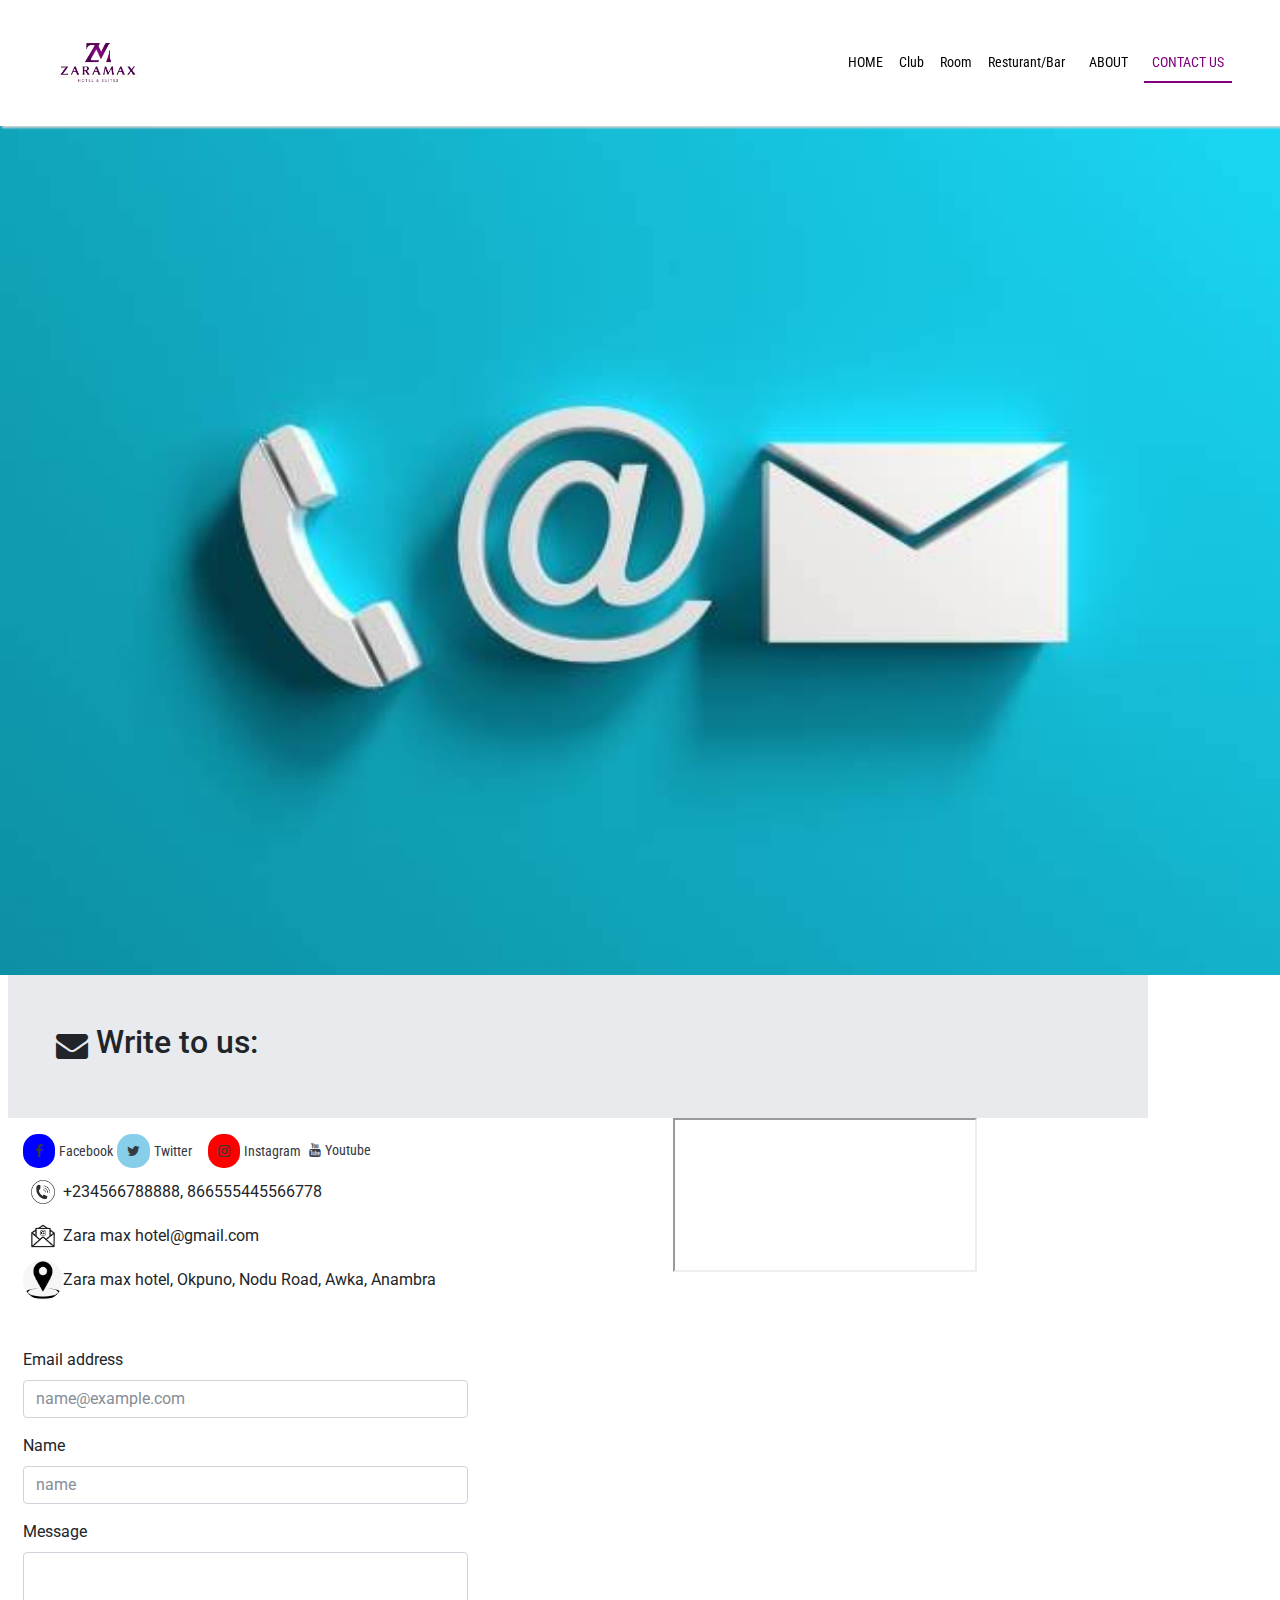
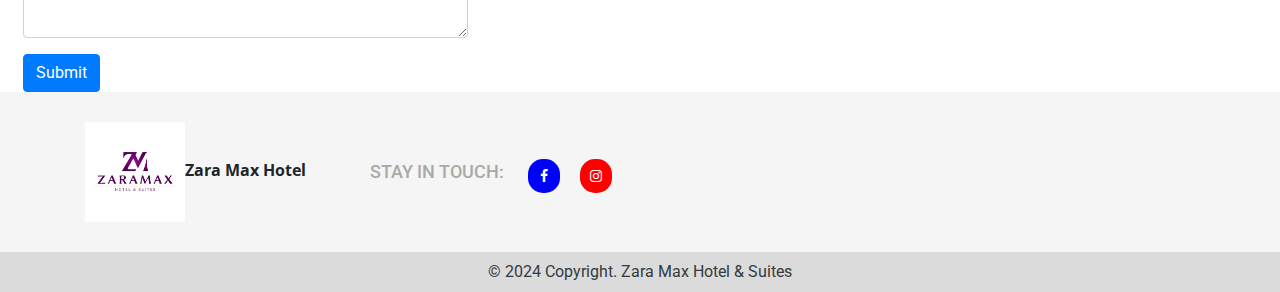
<file: contact.html>
<!DOCTYPE html>
<html>

  <head>
    <title>Zara Max Hotel ::Lounge Relxation And Comfort - Google</title>
    <meta  property="og:image" content=" https://miraclechamberlain.github.io/zaramaxhotel/assets/images/pix1.jpg" />
		<link rel="image_src" href=" https://miraclechamberlain.github.io/zaramaxhotel/assets/images/pix1.jpg" />
    <meta charset="UTF-8">
    <meta name="keywords" content="hotel in anambra state, lounge, resturant, Nigeria, awka">
    <meta name="viewport" content="width=device-width, initial-scale=1.0">
    <meta name="author" content="Zara Max Hotel">
    <!-- This link is Google's fonts api -->
    <link href="https://fonts.googleapis.com/css?family=Alegreya|Alegreya+Sans|Open+Sans|Open+Sans+Condensed:300|Roboto|Roboto+Condensed" rel="stylesheet">
    <link rel="stylesheet" href="assets/css/font-awesome/css/font-awesome.css">
    <link rel="stylesheet" href="assets/css/bootstrap.min.css">
    <link rel="stylesheet" href="assets/css/style.css">
  </head>

  <body>
    <!-- This navbar houses everything at the top - the links, logo and the button and also the sm screen nav button -->
    <nav class="navbar navbar-expand-lg px-5 sticky-top topnav">
      <a class="navbar-brand healthlogo" href="index.html">
        <img src="assets/images/pix1.jpg" >
      </a>
      <!-- Toggler/collapsibe Button -->
      <button class="navbar-toggler sm-menu py-2" type="button" data-toggle="collapse" data-target="#collapsibleNavbar">Menu</button>

      <!-- Links -->
      <div class="collapse navbar-collapse" id="collapsibleNavbar">
        <ul class="navbar-nav topnav-links ml-auto">
          <li class="nav-item py-2">
            <a class="nav-link " href="index.html"> HOME </a>
          </li>
          <li class="nav-item py-2">
            <a class="nav-link " href="club.html"> Club </a>
          </li>
          <li class="nav-item py-2">
            <a class="nav-link " href="room.html"> Room </a>
          </li>
          <li class="nav-item py-2">
            <a class="nav-link " href="bar.html"> Resturant/Bar </a>
          </li>

                    <li class="nav-item py-2 ml-2">
            <a class="nav-link " href="about.html"> ABOUT </a>
          </li>
          <li class="nav-item py-2 ml-2">
            <a class="nav-link active" href="contact.html"> CONTACT US</a>
          </li>
        </ul>
      </div>
    </nav>

    <section class="mb-0">
        <img src="assets/images/pix18.jpg" class="img-fluid" width="100%" height="100%" alt="Responsive image">
      </section>
          <!-- .................... The navbar stops here -->


    <section class="ml-2 container p-5 contact">
      <div class="d-flex align-items-center">
        <i class="fa fa-envelope fa-2x mr-2"></i>
        <h2>Write to us:</h2>
      </div>
    </section>



    <div class="ml-2  container home-animation ">
      <div class="row contact-page">
        <div class=" col-md-5">
					<div class="d-flex align-items-center mt-3">
					 <a href="" class="text-dark"><i class="fa fa-facebook mr-1"></i class="mr-4">Facebook</a>
						<a href="" class="text-dark"><i class="fa fa-twitter ml-1 mr-1"></i>Twitter</a>
						<a href="" class="text-dark"><i class="fa fa-instagram ml-3 mr-1"></i>Instagram</a>
						<a href="" class="text-dark"><i class="ml-2 mr-1 fa fa-youtube"></i>Youtube</a>
						</div>
						<div class="d-flex align-items-center mt-1">
							<img src="assets/images/call.jpg" width="40px" height="40px" class="rounded-circle" alt=""><span>+234566788888, 866555445566778</span>
						</div>

							<div class="d-flex align-items-center mt-1">
								<img src="assets/images/email.jpg" width="40px" height="40px" class="rounded-circle" alt=""><span >Zara max hotel@gmail.com</span>
							</div>
							<div class="d-flex align-items-center mt-1">
								<img src="assets/images/address.jpg" width="40px" height="40px" class="rounded-circle" alt="">
									<span>Zara max hotel, Okpuno, Nodu Road, Awka, Anambra </span>
							</div>

              <form class="mt-5">
                <div class="form-group">
                  <label for="exampleFormControlInput1">Email address</label>
                  <input type="email" class="form-control" id="exampleFormControlInput1" placeholder="name@example.com">
                </div>
                <div class="form-group">
                  <label for="exampleFormControlInput1">Name</label>
                  <input type="email" class="form-control" id="exampleFormControlInput1" placeholder="name">
                </div>

                <div class="form-group">
                  <label for="exampleFormControlTextarea1">Message</label>
                  <textarea class="form-control" id="exampleFormControlTextarea1" rows="3"></textarea>
                </div>
                  <button type="submit" class="btn btn-primary">Submit</button>
              </form>

        </div>
        <div class="col-md-2"></div>
				<center>

			 <div>
					 <!-- Google Map Copied Code -->
					 <iframe src="https://www.google.com/maps/embed?pb=!1m14!1m8!1m3!1d919.2754457722651!2d6.995198622472744!3d6.179517214478716!3m2!1i1024!2i768!4f13.1!3m3!1m2!1s0x1043834802e1356b%3A0x7ed90cdacc384b13!2sOGENE%2098.3FM!5e1!3m2!1sen!2sng!4v1709286972347!5m2!1sen!2sng">
									 width="400"
									 height="300"
									 frameborder="0"
									 style="border:0;"
									 allowfullscreen=""
									 aria-hidden="false"
									 tabindex="0">
					 </iframe>
			 </div>
	 </center>
</div>
</div>

<footer>
  <div class="container">
    <div class="row">
      <div class="col-md-3">
        <img src="assets/images/pix1.jpg"  width="100px" ><b style="font-family: 'Open Sans', sans-serif;">Zara Max Hotel </b>
      </div>
      <div class="col-md-4 d-flex align-items-center mt-2">
        <h4 class="mr-4">STAY IN TOUCH:</h4>
        <a href=""><i class="fa fa-facebook"></i></a>
          <a href=""><i class="fa fa-instagram"></i></a>
         </div>
    </div>
  </div>
</footer>
<div class="text-center text-dark py-2" style="background-color: #dbdbdb;">
  <p class="m-0">&copy; 2024 Copyright. Zara Max Hotel & Suites</p>
</div>




<script src="assets/js/jquery.js" charset="utf-8"></script>
<script src="assets/js/popper.min.js" charset="utf-8"></script>
<script src="assets/js/bootstrap.min.js" charset="utf-8"></script>
</body>
</html>
</file>
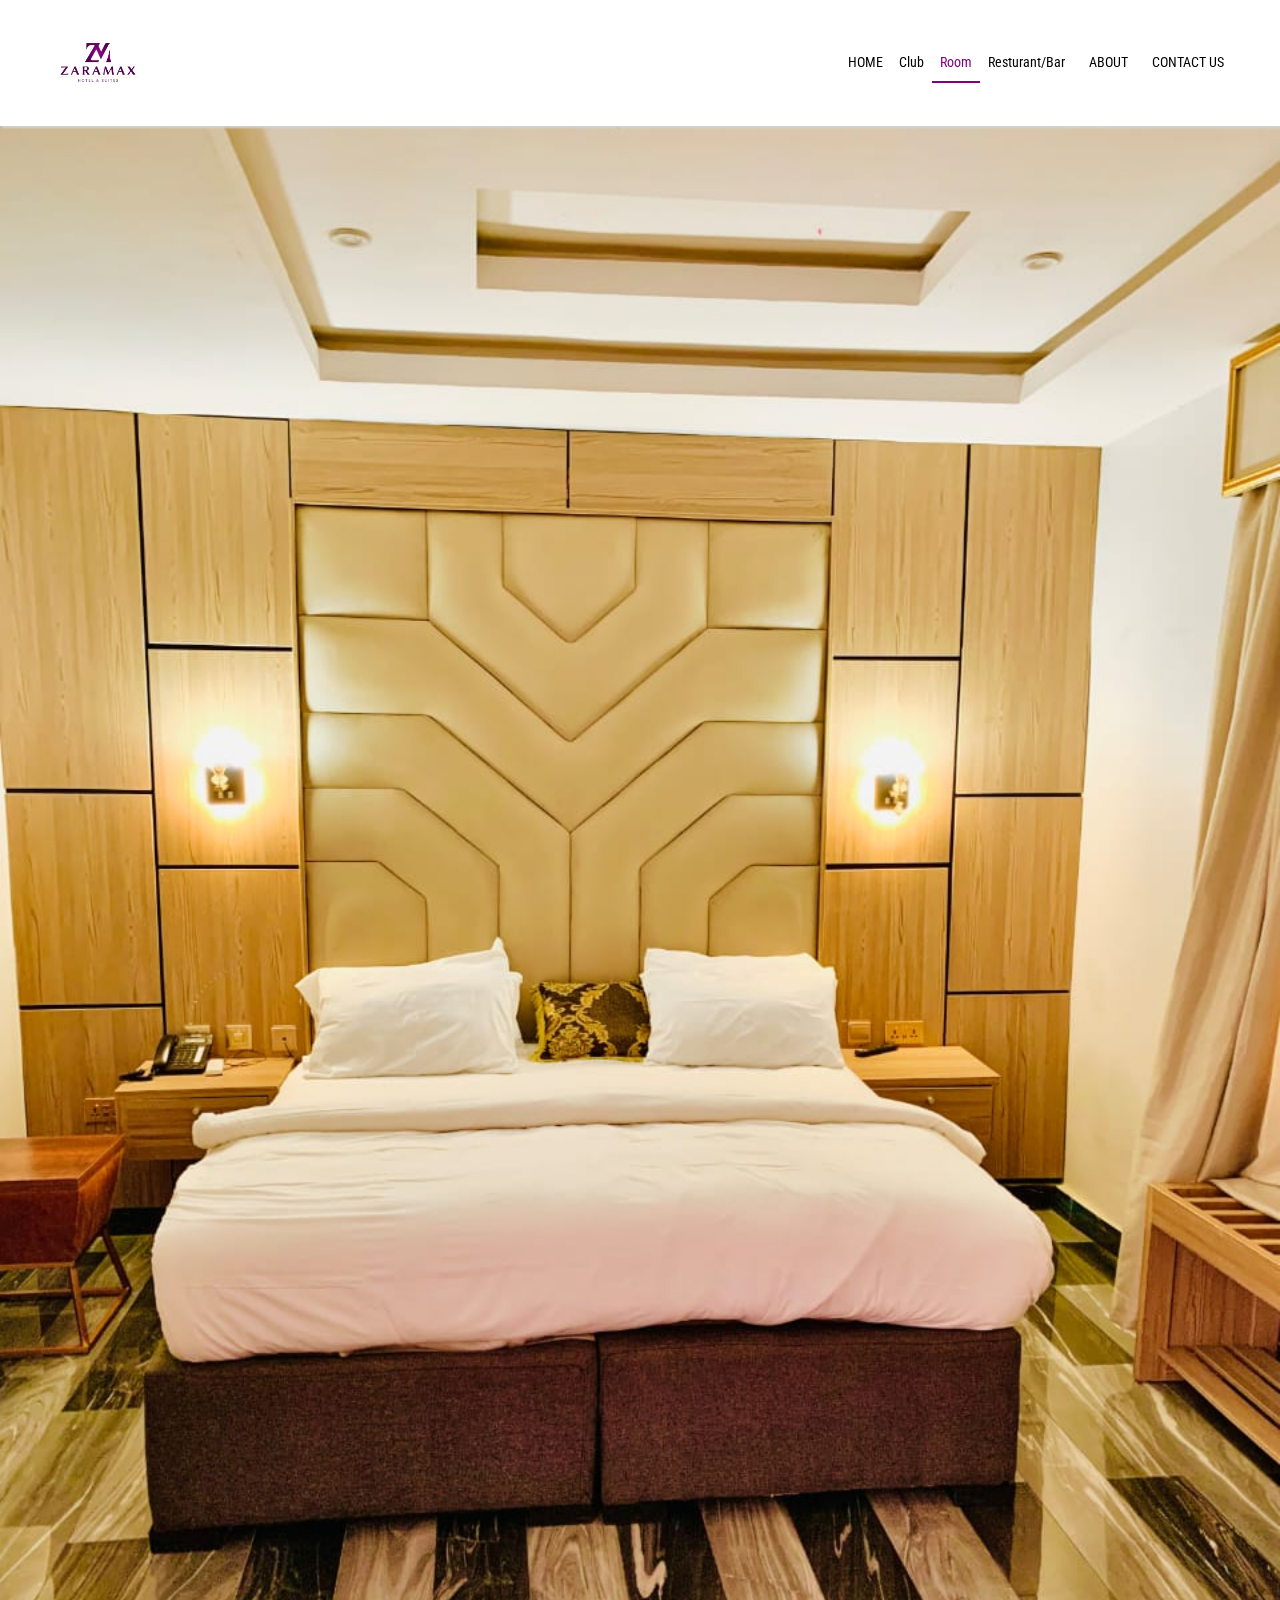
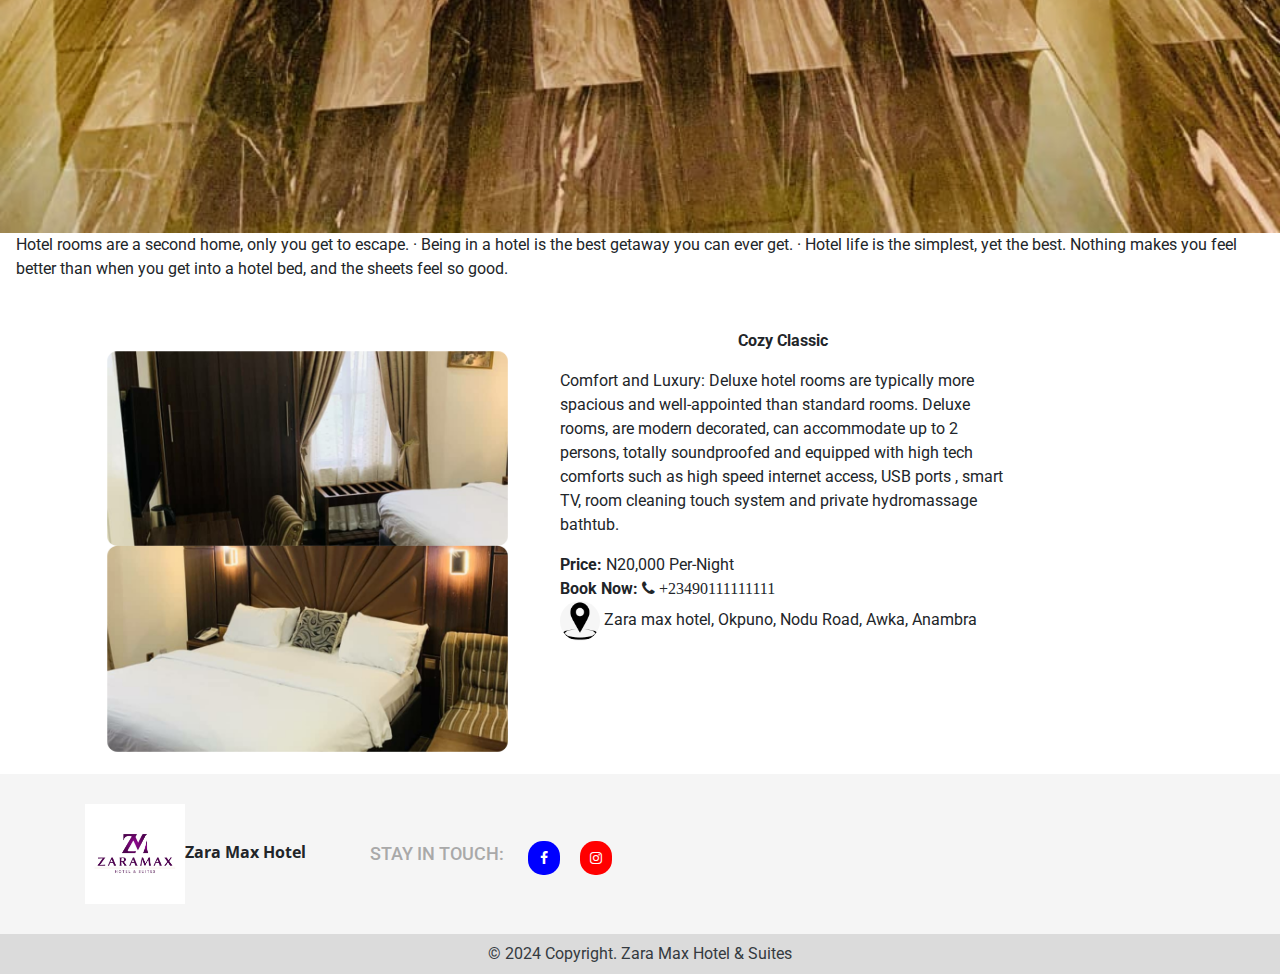
<file: room.html>
<!DOCTYPE html>
<html>

  <head>
    <title>Zara Max Hotel ::Lounge Relxation And Comfort - Google</title>
    <meta  property="og:image" content=" https://miraclechamberlain.github.io/zaramaxhotel/assets/images/pix1.jpg" />
		<link rel="image_src" href=" https://miraclechamberlain.github.io/zaramaxhotel/assets/images/pix1.jpg" />
    <meta charset="UTF-8">
    <meta name="keywords" content="hotel in anambra state, lounge, resturant, Nigeria, awka">
    <meta name="viewport" content="width=device-width, initial-scale=1.0">
    <meta name="author" content="Zara Max Hotel">
    <!-- This link is Google's fonts api -->
    <link href="https://fonts.googleapis.com/css?family=Alegreya|Alegreya+Sans|Open+Sans|Open+Sans+Condensed:300|Roboto|Roboto+Condensed" rel="stylesheet">
    <link rel="stylesheet" href="assets/css/font-awesome/css/font-awesome.css">
    <link rel="stylesheet" href="assets/css/bootstrap.min.css">
    <link rel="stylesheet" href="assets/css/style.css">
  </head>

  <body>
    <!-- This navbar houses everything at the top - the links, logo and the button and also the sm screen nav button -->
    <nav class="navbar navbar-expand-lg px-5 sticky-top topnav">
      <a class="navbar-brand healthlogo" href="index.html">
        <img src="assets/images/pix1.jpg" >
      </a>
      <!-- Toggler/collapsibe Button -->
      <button class="navbar-toggler sm-menu py-2" type="button" data-toggle="collapse" data-target="#collapsibleNavbar">Menu</button>

      <!-- Links -->
      <div class="collapse navbar-collapse" id="collapsibleNavbar">
        <ul class="navbar-nav topnav-links ml-auto">
          <li class="nav-item py-2">
            <a class="nav-link " href="index.html"> HOME </a>
          </li>
          <li class="nav-item py-2">
            <a class="nav-link " href="club.html"> Club </a>
          </li>
          <li class="nav-item py-2">
            <a class="nav-link active" href="room.html"> Room </a>
          </li>
          <li class="nav-item py-2">
            <a class="nav-link " href="bar.html"> Resturant/Bar </a>
          </li>
          
                    <li class="nav-item py-2 ml-2">
            <a class="nav-link" href="about.html"> ABOUT </a>
          </li>
          <li class="nav-item py-2 ml-2">
            <a class="nav-link" href="contact.html"> CONTACT US</a>
          </li>
        </ul>
      </div>
    </nav>
    <!-- .................... The navbar stops here -->
    <section class="">
    		<img src="assets/images/room.jpg" class="img-fluid" width="100%" height="100%" alt="Responsive image">
    	</section>
      <p class="ml-3">Hotel rooms are a second home, only you get to escape. · Being in a
             hotel is the best getaway you can ever get. · Hotel life is the simplest, yet the best.
             Nothing makes you feel better than when you get into a hotel bed, and the sheets feel so good.
         </p>

         <section id="" class="mt-5">
         <div class="container mt-2 home-animation welcome-speech">
         <div class="row">
           <div class="about-img col-md-5">
           <img src="assets/images/room2.jpg" width="100%" height="100%" alt="">
           </div>
         <div class="about-text col-md-5">
         <p class="text-center"><b>Cozy Classic</b></p>
         	<p class="">
         Comfort and Luxury: Deluxe hotel rooms are
         typically more spacious and well-appointed than standard rooms.
         Deluxe rooms, are modern decorated, can accommodate up to 2 persons, totally
          soundproofed and equipped with high tech comforts such as high speed
         internet access, USB ports , smart TV, room cleaning touch system and private
          hydromassage bathtub.
         <p> <b>Price:</b> N20,000 Per-Night
         <br><b>Book Now:</b> <span class="fa fa-phone"> +23490111111111</span>
         <br>	<img src="assets/images/address.jpg" width="40px" height="40px" class="rounded-circle" alt="">
         <span>
          Zara max hotel, Okpuno, Nodu Road, Awka, Anambra</span>
         </p>
         </div>
         </div>
         </div>
         </section>









      <footer>
        <div class="container">
          <div class="row">
            <div class="col-md-3">
              <img src="assets/images/pix1.jpg"  width="100px" ><b style="font-family: 'Open Sans', sans-serif;">Zara Max Hotel </b>
            </div>
            <div class="col-md-4 d-flex align-items-center mt-2">
              <h4 class="mr-4">STAY IN TOUCH:</h4>
              <a href=""><i class="fa fa-facebook"></i></a>
                <a href=""><i class="fa fa-instagram"></i></a>
               </div>
          </div>
        </div>
      </footer>
      <div class="text-center text-dark py-2" style="background-color: #dbdbdb;">
        <p class="m-0">&copy; 2024 Copyright. Zara Max Hotel & Suites</p>
      </div>




      <script src="assets/js/jquery.js" charset="utf-8"></script>
      <script src="assets/js/popper.min.js" charset="utf-8"></script>
      <script src="assets/js/bootstrap.min.js" charset="utf-8"></script>
    </body>
    </html>
</file>
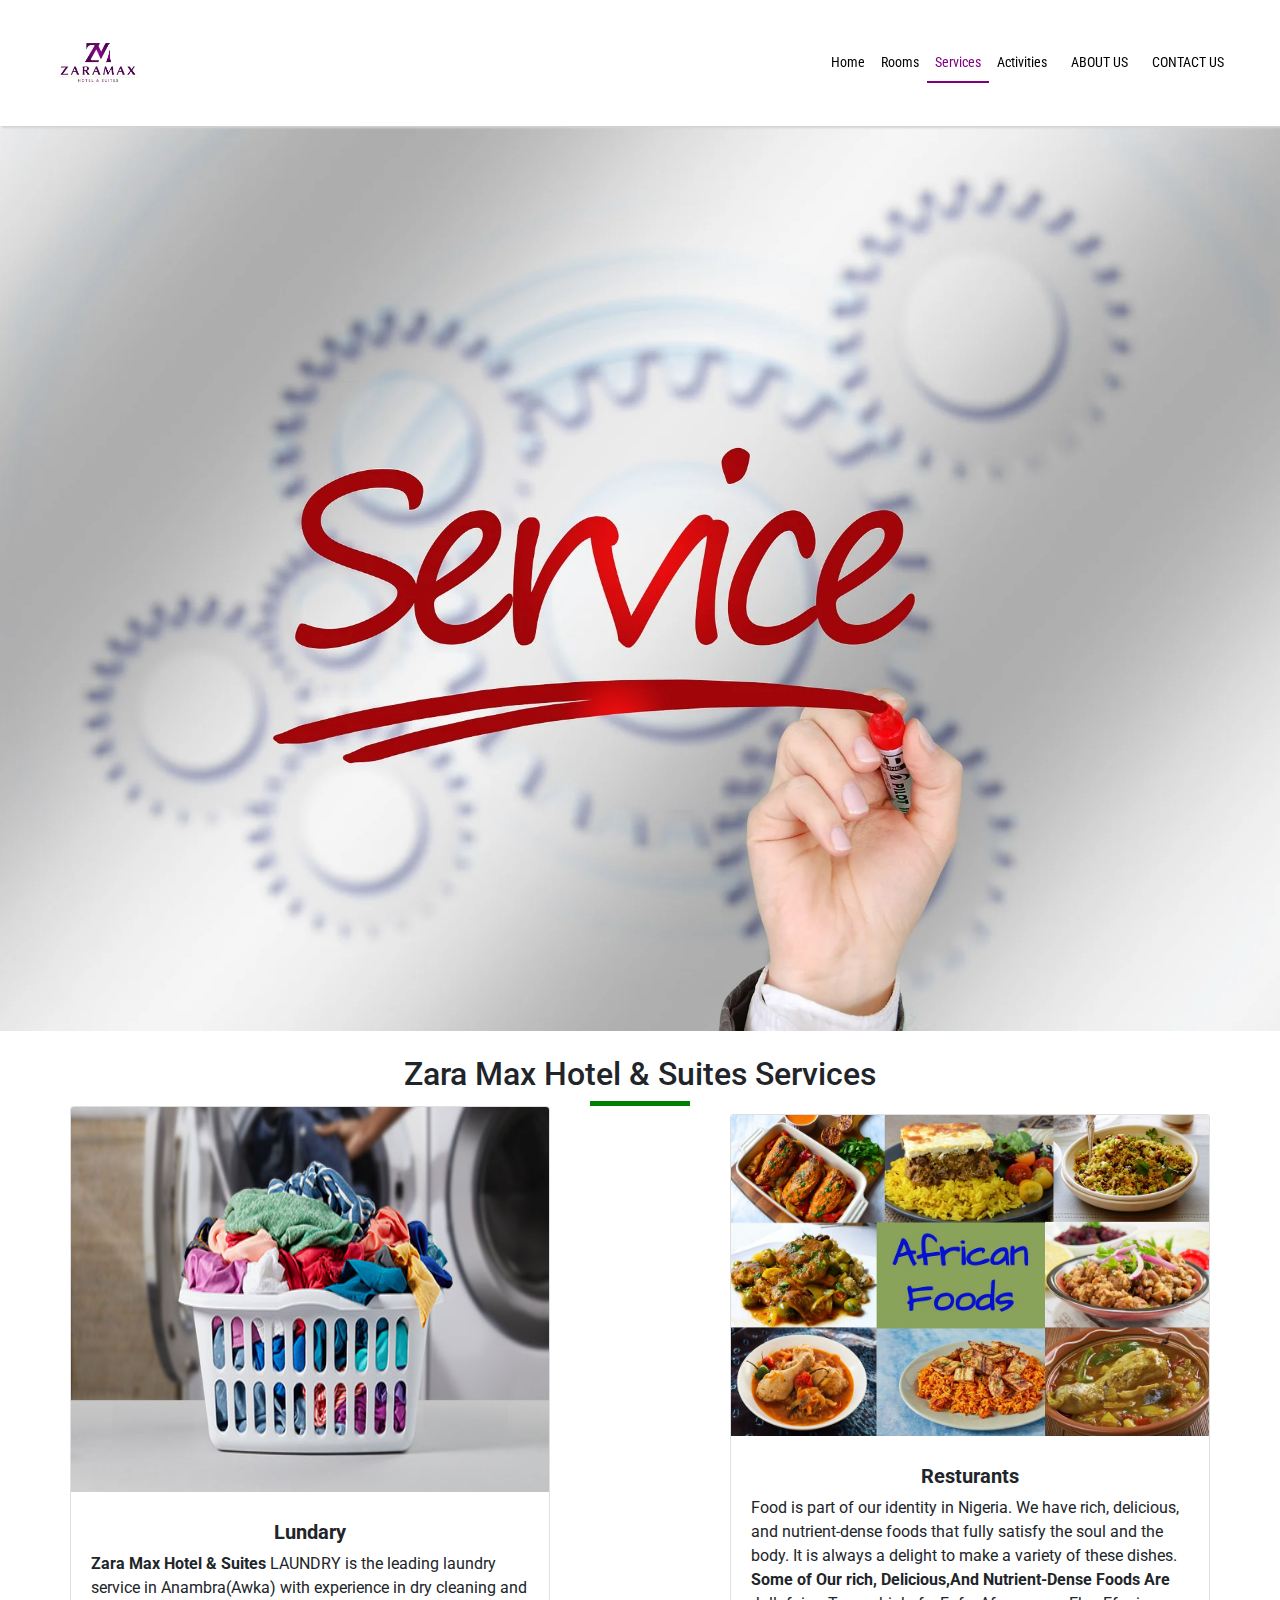
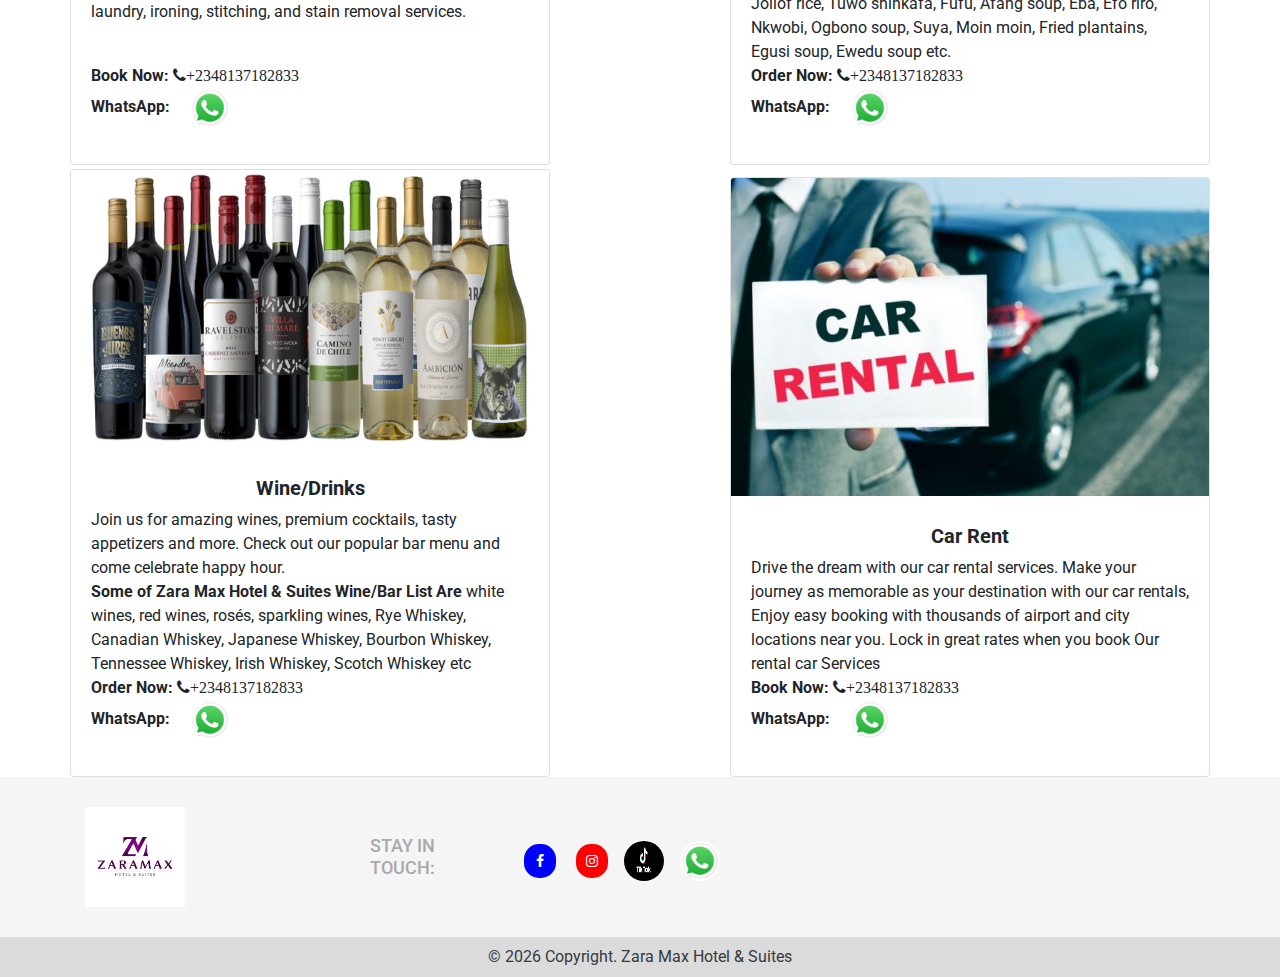
<file: service.html>
<!DOCTYPE html>
<html>

  <head>
    <title>Zara Max Hotel ::Lounge Relxation And Comfort - Google</title>
    <meta  property="og:image" content=" https://miraclechamberlain.github.io/zaramaxhotel/assets/images/pix1.jpg" />
    <link rel="image_src" href=" https://miraclechamberlain.github.io/zaramaxhotel/assets/images/pix1.jpg" />
    <meta charset="UTF-8">
    <meta name="keywords" content="hotel in anambra state, lounge, resturant, Nigeria, awka">
    <meta name="viewport" content="width=device-width, initial-scale=1.0">
    <meta name="author" content="Zara Max Hotel">
    <!-- This link is Google's fonts api -->
    <link href="https://fonts.googleapis.com/css?family=Alegreya|Alegreya+Sans|Open+Sans|Open+Sans+Condensed:300|Roboto|Roboto+Condensed" rel="stylesheet">
    <link rel="stylesheet" href="assets/css/font-awesome/css/font-awesome.css">
    <link rel="stylesheet" href="assets/css/bootstrap.min.css">
    <link rel="stylesheet" href="assets/css/style.css">
  </head>

  <body>
    <!-- This navbar houses everything at the top - the links, logo and the button and also the sm screen nav button -->
    <nav class="navbar navbar-expand-lg px-5 sticky-top topnav">
      <a class="navbar-brand healthlogo">
        <img src="assets/images/pix1.jpg" >
      </a>
      <!-- Toggler/collapsibe Button -->
      
      <button class="navbar-toggler sm-menu py-2 dropdown-toggle" type="button" data-toggle="collapse" data-target="#collapsibleNavbar">  
      </button>

      <!-- Links -->
      <div class="collapse navbar-collapse" id="collapsibleNavbar">
        <ul class="navbar-nav topnav-links ml-auto">
          <li class="nav-item py-2">
            <a class="nav-link " href="index.html"> Home </a>
          </li>
          <li class="nav-item py-2">
            <a class="nav-link" href="room.html"> Rooms </a>
          </li>
          <li class="nav-item py-2">
            <a class="nav-link active" href="service.html"> Services </a>
          </li>
          <li class="nav-item py-2">
            <a class="nav-link " href="activities.html"> Activities </a>
          </li>
        
                    <li class="nav-item py-2 ml-2">
            <a class="nav-link" href="about.html"> ABOUT US </a>
          </li>
          <li class="nav-item py-2 ml-2">
            <a class="nav-link" href="contact.html"> CONTACT US</a>
          </li>
        </ul>
      </div>
    </nav>
    <!-- .................... The navbar stops here -->

    <section class="">
    		<img src="assets/images/pix9.jpg" class="img-fluid" width="100%" height="100%" alt="Responsive image">
    	</section>

<section class=" mt-4 about home-animation">
      <div class="about-header">
        <h2 class="text-center"> Zara Max Hotel & Suites Services</h2>
        <div id="line"></div>
      </div>
    </section>


<section class="">
  <div class="container home-animation ">
<div class="row justify-content-between ">
<!-- Live presenters colm 1 start -->
<div class="card cardadvartmargim" style="width: 30rem;">
<img class="card-img-top" src="assets/images/rest10.jpg"  width="100%" height="100%" alt="">
<div class="card-body">
<h5 class="text-center mt-2"><b>Lundary</b>
</h5>
<p class="">
<b>Zara Max Hotel & Suites  </b> LAUNDRY is the leading laundry service in Anambra(Awka) with
experience in dry cleaning and laundry, ironing, stitching, and stain
removal services.
</p>
<br><b>Book Now:</b> <span class="fa fa-phone">+2348137182833</span> <br>
<b>WhatsApp:</b>
<a href=" https://wa.me/+2348137182833?text=urlencodedtext">
<img src="assets/images/pix32.jpg" class="rounded-circle ml-3" width="40" height="40"  alt=""></a>
</p>
</div>
</div>
<!-- Live presenters colm 2 start -->
<div class="card cardadvartmargim mt-2" style="width: 30rem;">
<img class="card-img-top" src="assets/images/African-Food.jpg"  width="100%" height="100%" alt="ogenelogo Image">
<div class="card-body">
<h5 class="text-center mt-2"><b>Resturants</b>
</h5>
<p class="mt-1"> Food is part of our identity in Nigeria. We have rich, delicious,
and nutrient-dense foods that fully satisfy
the soul and the body. It is always a delight to make a variety of these dishes. <br>
<b>Some of Our rich, Delicious,And Nutrient-Dense Foods Are</b> <br>
Jollof rice, Tuwo shinkafa, Fufu, Afang soup, Eba, Efo riro, Nkwobi, Ogbono soup, Suya, Moin moin,
Fried plantains, Egusi soup, Ewedu soup etc.
<br><b>Order Now:</b> <span class="fa fa-phone">+2348137182833</span> <br>
<b>WhatsApp:</b>
<a href=" https://wa.me/+2348137182833?text=urlencodedtext">
<img src="assets/images/pix32.jpg" class="rounded-circle ml-3" width="40" height="40"  alt=""></a>
</p>
</div>
</div>
</div>
</div>
</section>


<section class="mt-1">
  <div class="container home-animation ">
<div class="row justify-content-between ">
<!-- Live presenters colm 1 start -->
<div class="card cardadvartmargim" style="width: 30rem;">
<img class="card-img-top" src="assets/images/foreign.jpg"  width="100%" height="100%" alt="">
<div class="card-body">
<h5 class="text-center mt-2"><b>Wine/Drinks</b>
</h5>
<p class="">Join us for amazing wines, premium cocktails,
   tasty appetizers and more.
   Check out our popular bar menu and come celebrate happy hour. <br>
   <b>Some of Zara Max Hotel & Suites Wine/Bar List Are </b> white wines, red wines, rosés, sparkling wines,
   Rye Whiskey, Canadian Whiskey, Japanese Whiskey, Bourbon Whiskey, Tennessee Whiskey, Irish Whiskey, Scotch Whiskey etc 
<br><b>Order Now:</b> <span class="fa fa-phone">+2348137182833</span> <br>
<b>WhatsApp:</b>
<a href=" https://wa.me/+2348137182833?text=urlencodedtext">
<img src="assets/images/pix32.jpg" class="rounded-circle ml-3" width="40" height="40"  alt=""></a>
</p>
</div>
</div>
<!-- Live presenters colm 2 start -->
<div class="card cardadvartmargim mt-2" style="width: 30rem;">
<img class="card-img-top" src="assets/images/rest12.jpg"  width="100%" height="100%" alt="ogenelogo Image">
<div class="card-body">
<h5 class="text-center mt-2"><b>Car Rent</b>
</h5>
<p class="mt-1"> Drive the dream with our car rental services.
Make your journey as memorable as your destination with our car rentals,
Enjoy easy booking with thousands of airport and city locations near you.
Lock in great rates when you book Our rental car Services
<br><b>Book Now:</b> <span class="fa fa-phone">+2348137182833</span> <br>
<b>WhatsApp:</b>
<a href=" https://wa.me/+2348137182833?text=urlencodedtext">
<img src="assets/images/pix32.jpg" class="rounded-circle ml-3" width="40" height="40"  alt=""></a>
</p>
</div>
</div>
</div>
</div>
</section>

<footer>
      <div class="container">
        <div class="row">
          <div class="col-md-3">
            <img src="assets/images/pix1.jpg"  width="100px" ><b style="font-family: 'Open Sans', sans-serif;"> </b>
          </div>
          <div class="col-md-4 d-flex align-items-center mt-2">
            <h4 class="mr-4">STAY IN TOUCH:</h4>
            <a href="https://web.facebook.com/profile.php?id=61559666452221"><i class="fa fa-facebook"></i></a>
              <a href="https://www.instagram.com/zaramaxhotel_/"><i class="fa fa-instagram"></i></a>
              <a href="https://www.tiktok.com/@zaramaxhotel ">
              <img src="assets/images/titok.jpg" class="rounded-circle ml-3" width="40" height="40"  alt=""></a>
              <a href=" https://wa.me/+2348137182833?text=urlencodedtext">
              <img src="assets/images/pix32.jpg" class="rounded-circle ml-3" width="40" height="40"  alt=""></a>
             </div>
        </div>
      </div>
    </footer>
    <div class="text-center text-dark py-2" style="background-color: #dbdbdb;">
      <p class="m-0">&copy; 2026 Copyright. Zara Max Hotel & Suites</p>
    </div>




    <script src="assets/js/jquery.js" charset="utf-8"></script>
    <script src="assets/js/popper.min.js" charset="utf-8"></script>
    <script src="assets/js/bootstrap.min.js" charset="utf-8"></script>
  </body>
</html>
</file>
<file: assets/css/style.css>
.home-animation{ animation: fadeInDown 5s; }
@keyframes fadeInDown {
   0% {
      opacity: 0;
      transform: translateY(-20px);
   }
   100% {
      opacity: 1;
      transform: translateY(0);
   }
}
@media (prefers-reduced-motion: no-preference) {
  .home-animation{
    animation-name: fadeInDown;
    animation-duration: 2s;
    animation: auto linear fadeInDown both;
    animation-timeline: view();
    animation-range: entry 10% cover 20%;

  }
}



body{ animation: fadeInDown 5s; }
@keyframes fadeInDown {
   0% {
      opacity: 0;
      transform: translateY(-20px);
   }
   100% {
      opacity: 1;
      transform: translateY(0);
   }
}
@media (prefers-reduced-motion: no-preference) {
  body{
    animation-name: fadeInDown;
    animation-duration: 2s;

  }
}
/* Please Ensure That you go through every comment properly and carefully before messing with any code
Every block of code was wrapped with a comment for better understanding of the code.
*/

/* The styling here affect every anchor(a) element in the page except for some few places */
a {
  color: white !important;
  font-family: 'Roboto Condensed', sans-serif;
  font-size: 14px;
}
/* ..........  */


/* This style is for the banner */
section.banner {
  background: linear-gradient(rgba(0, 0, 0, 0.6), rgba(0, 0, 0, 0.6)), url("../../assets/images/pix2.jpg");
  background-repeat: no-repeat;
  background-size: cover;
  height: 85.5vh;
  background-attachment: fixed;
}
/* .......... */


/* The anchor(a) element was changed to black here because, my navbar has a white background
The anchor(a) element here is the one at the navbar
*/
div#collapsibleNavbar ul li a {
  color: black !important;
}

div#collapsibleNavbar ul li a:hover {
  color: purple !important;
  border-bottom: 2px solid purple !important;
}

div#collapsibleNavbar ul li a.active, li.events a.active {
  color: purple !important;
  border-bottom: 2px solid purple !important;
}
/* .......... */


/* Probably you've seen that the navbar has a grey color line under it, that was done here and the reason for
the background-color is because without it the navbar will be transparent */
nav.topnav {
  box-shadow: 2px 2px 2px lightgrey;
  background-color: white;
}
/* .......... */


/* The logo was so big and i couldn't think of any other way to make it look good than to reduce it here */
nav.topnav a.healthlogo img {
  width: 100px;
}
/* .......... */


/* This is the button for becoming a member  */
div.membershipBtn a {
  background-color: #4285f6;
}

div.membershipBtn a:hover {  /* The on-hover styling */
  background-color: lightgrey;
  color: black !important;
  transition: 1s;
}
/* .......... */


/* The class name should help you recognise the element i'm referring to, and the reason why i gave these setions
margin is to maintain white space in between them */
section.about, section., section.partnersAndSponsors {
  margin: 100px 0px;
}

section.about div.about-header h2 {
  font-size: 32px;
}

/* This section is actually for those lines you see under each header.
It has nothing to do with the styling of any content or image*/
section.about div.about-header div#line {
  width: 100px;
  height: 5px;
  background-color: green;
  margin: auto;
}

section. div.about-header div#line {
  width: 100px;
  height: 5px;
  background-color: red;
  margin: auto;
}

section.partnersAndSponsors div.partnersAndSponsorsHeader div#line {
  width: 100px;
  height: 5px;
  background-color: blue;
  margin: auto;
}

section.whyJoinhealth div.whyJoinhealth-header div#line {
  width: 100px;
  height: 5px;
  background-color: #fbbc04;
}
/* .......... */


section.partnersAndSponsors div.googleImage {
  margin-top: 20px;
}

section.partnersAndSponsors img {
  width: 200px;
}

section div.membershipTerms p, ul li {
  font-size: 14px;
}

section div.membershipTerms div.membershipBtn a.btn {
  background-color: #006400;
  margin-top: 10px;
}

section.whyJoinhealth span {
  font-family: 'Open Sans', sans-serif;
  color: grey;
  font-size: 16px;
}

section.contact {
  background-color: #e8eaed;
}

footer {
  background-color: #f5f5f5;
  padding: 30px;
}

footer h4 {
  font-size: 18px;
  color: darkgrey;
}


/* Social Media Handle Stylings */
i.fa-facebook {
  border-radius: 15px;
  background-color: blue;
  padding: 10px 12px;
  margin-right: 20px;
}

i.fa-twitter {
  border-radius: 15px;
  background-color: skyblue;
  padding: 10px;
  margin-right: 20px;
}

i.fa-instagram {
  border-radius: 15px;
  background-color: red;
  padding: 10px;
}
/* .......... */


/* Small Screen for navbar */
@media (max-width: 575px), (max-width: 991px) {
  nav.topnav {
    padding-left: 0 !important;
    padding-right: 0 !important;
    box-shadow: none !important;
  }

  nav.topnav ul {
    background-color: lightgray;
  }

  nav.topnav div#collapsibleNavbar ul li{
    border-bottom: 1px solid grey;
    text-align: center;
  }

  nav.topnav div#collapsibleNavbar ul li a{
    color: black !important;
  }

  nav.topnav div#collapsibleNavbar ul li a.active, nav.topnav div#collapsibleNavbar ul li a:hover{
    color: purple !important;
    border-bottom: none !important;
  }

  nav.topnav ul, nav.topnav li, nav.topnav div.membershipBtn {
    margin-left: 0 !important;
  }

  nav.topnav div.membershipBtn a {
    border: none !important;
    background-color: transparent !important;
    text-align: center !important;
    display: block;
    color: black !important;
  }

  nav.topnav a.healthlogo, nav.topnav button.sm-menu {
    margin: 0 10px;
    outline: none !important;
  }

  nav.topnav button.sm-menu {
    background-color: #4285f6;
    color: white;
  }
}


/* This is also for the header */
@media (max-width: 575px) {
  a.healthlogo span {
    font-size: 20px !important;
  }

  a.healthlogo > img {
    width: 50px !important;
  }
  /* ........... */

  section.banner > div:nth-child(1) {
    margin-top: 40px !important;
  }

  section.about img {
    width: 285px !important;
    height: 200px !important;
  }


  .googleLogo {
    margin-bottom: 50px !important;
  }
}
/* .......... */

/* small screen for footer */
@media (max-width: 991px) {
  footer h4 {
    margin: 20px 0 10px;
  }
}



/* Miracle css start here */


  /* text color on the landing
  */
  .color{
    color:#9d9c9d;

  }


  /* for links button
  */
  a{
    text-decoration: none !important;

  }
  .Latest{
    width: 150px !important;
  }


  /* for smallscreen
  */
  @media (max-width: 991px) {
    .smallscreen{
    font-size: 30px !important;
    width: 50rem !important;

    }
    .gdgimage{
      height: 25vh !important;
    }

    /* for card margintop
    */
    .margintop{
      margin-top: 30px !important;
    }


    /* modal for small screen
    */
    .mimi_model{
      font-size: 30px !important;
    }
  }
</file>
